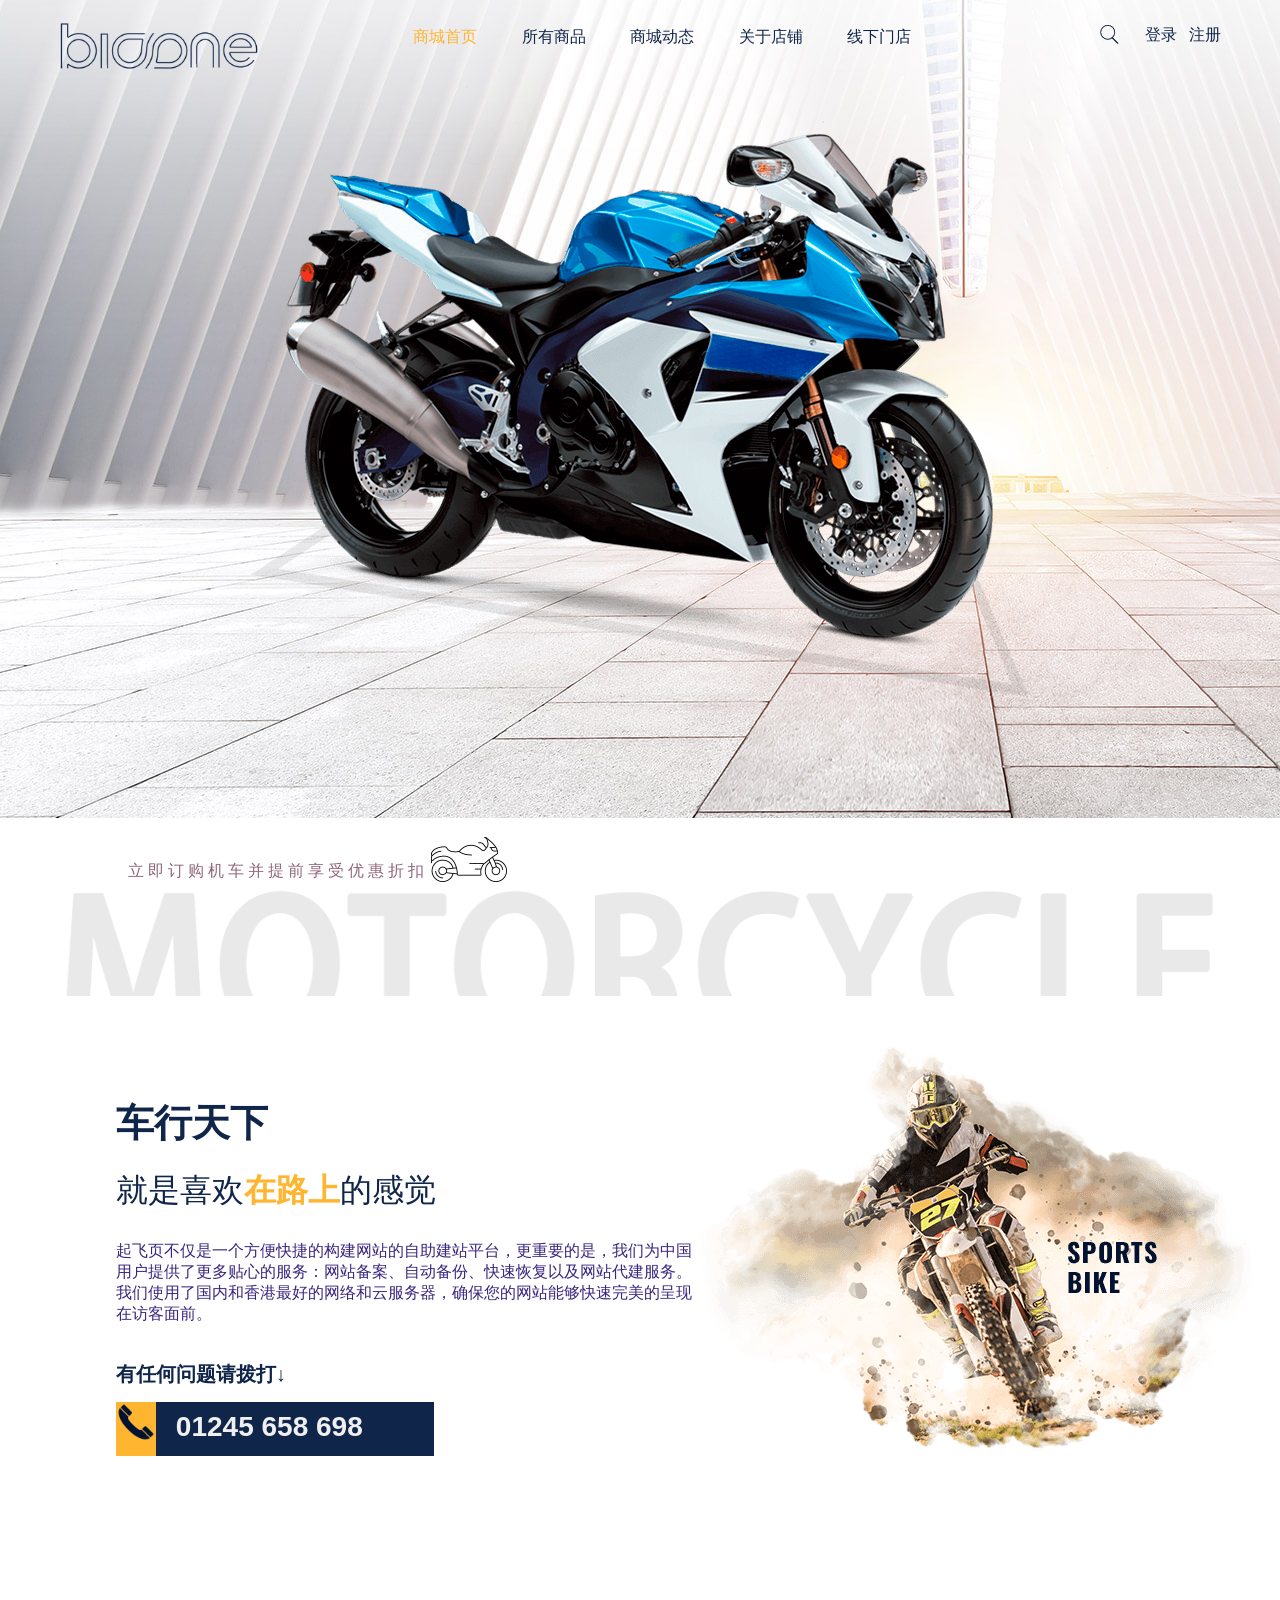
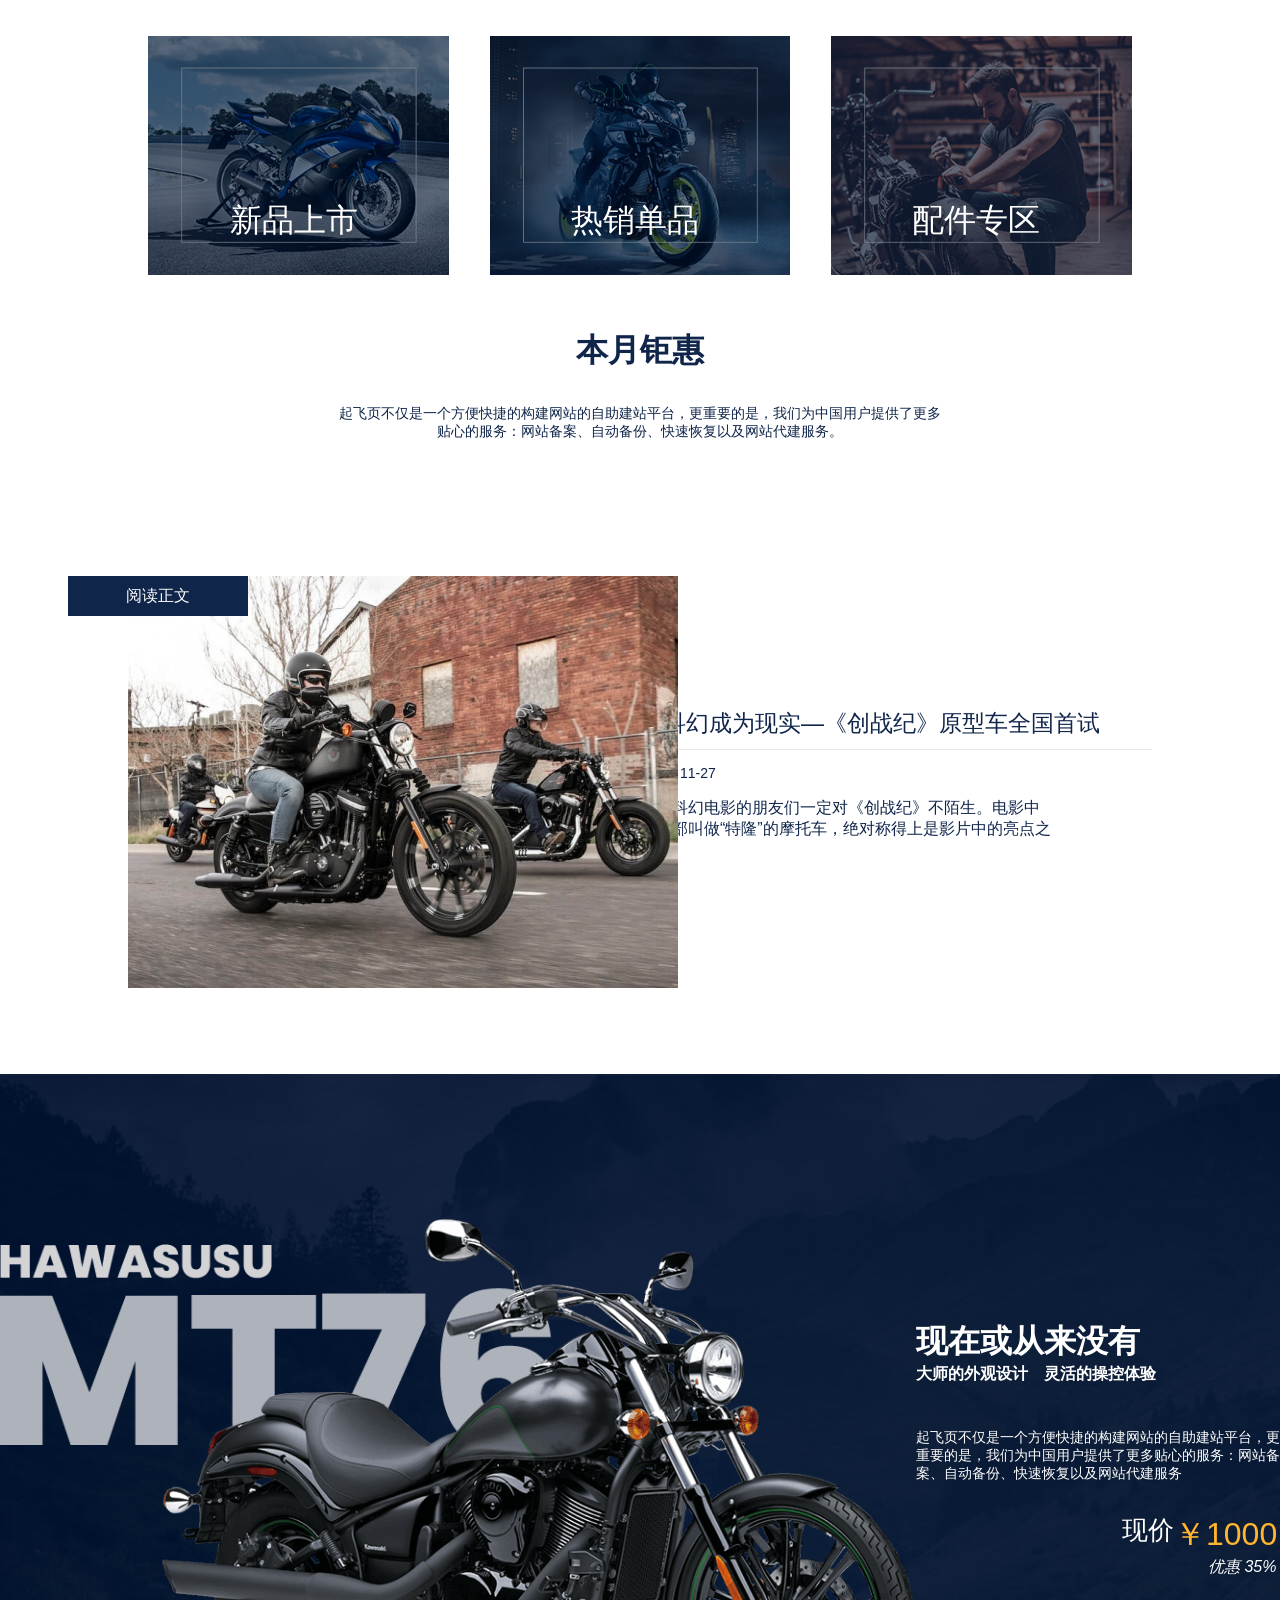
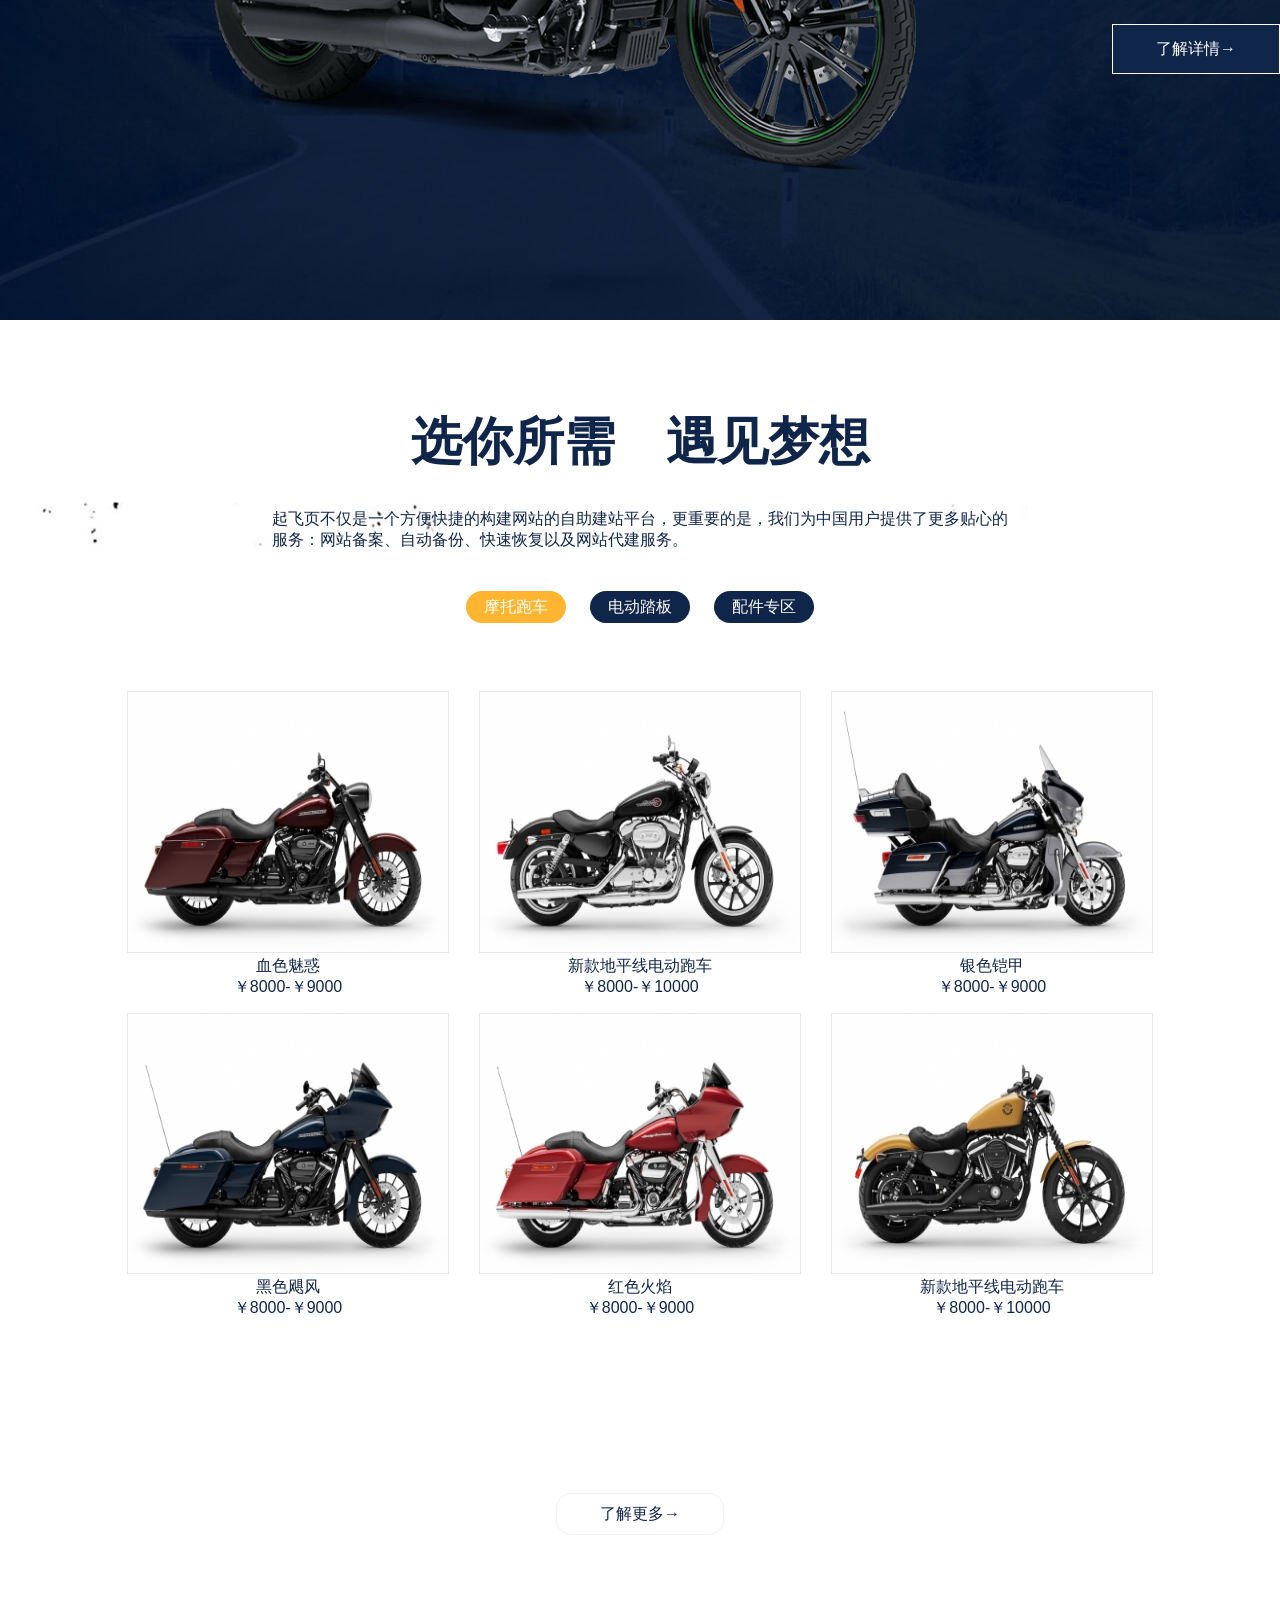
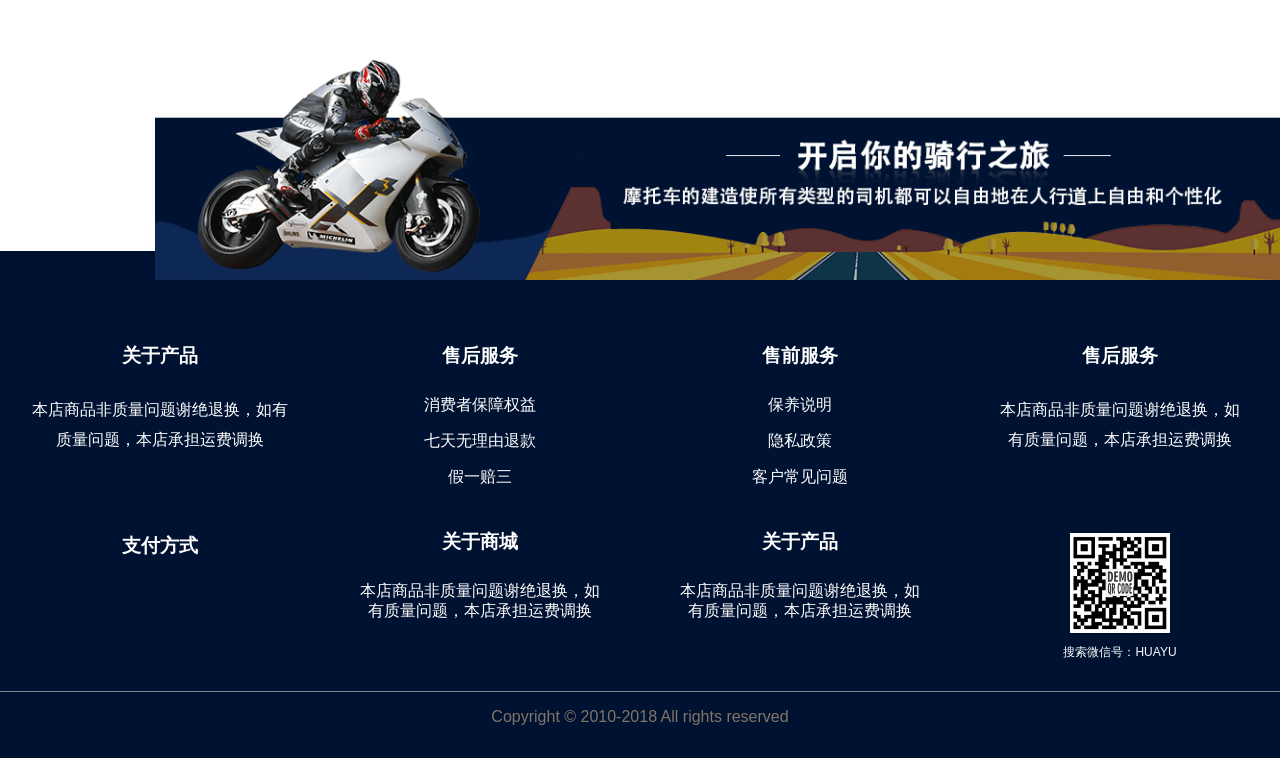
<file: index.html>
<!DOCTYPE html>
<html lang="en">
<head>
    <meta charset="UTF-8">
    <meta name="viewport" content="width=device-width, initial-scale=1.0">
    <meta http-equiv="X-UA-Compatible" content="ie=edge">
    <title>商城首页</title>
    <link rel="stylesheet" href="css/index.css">
</head>
<body>
<div class="all">
<!-- header -->
<div class="header">
    <div class="header_top" id="stop_header">
        <div class="header_top1">
            <a href="#">
                <img class="header_img" src="img/b9.png">
            </a>
        </div>
        <div class="header_top2">
            <a class="header_top2_a"  href="index.html">商城首页</a>
            <a class="header_top2_a"  href="goods.html">所有商品</a>
            <a class="header_top2_a"  href="message.html">商城动态</a>
            <a class="header_top2_a"  href="shop.html">关于店铺</a>
            <a class="header_top2_a"  href="store.html">线下门店</a>
         </div>
         <div class="header_top3">
             <div class="header_top301">
                <img class="header_top3_img" src="img/sousuo.jpg">
             </div>
            <div class="header_top302">
                <a href="#">登录</a>
                <a href="#">注册</a>
            </div>
         </div>
    </div>
    <div class="header_top_one" id="stop_header_one">
        <div class="header_top_m">
            <a href="#">
                <img src="img/m1.jpg">
            </a>
        </div>
        <div class="header_top101">
            <a href="#">
                <img class="header_img header_top_one_img"src="img/b9.png">
            </a>
        </div>
        <div class="header_top301one">
            <a href="#">
                    <img class="header_top3_img" src="img/sousuo.jpg">
            </a>
        </div>
    </div>
    <div class="side">
        <div class="side1">
            <div class="side_left">
                <a href="#">登录</a>
            </div>
            <div class="side_right">
                <a href="#">注册</a>
            </div>
        </div>
        
        <div class="side_bottom">
            <ul>
                <li class="side_bottom_li" id="side_btn">
                    <a href="#">关闭</a>
                </li>
                <li class="side_bottom_li">
                    <a href="index.html">商城首页</a>
                </li>
                <li class="side_bottom_li">
                    <a href="goods.html">所有商品</a>
                </li>
                <li class="side_bottom_li">
                    <a href="message.html">商城动态</a>
                </li>
                <li class="side_bottom_li">
                    <a href="shop.html">关于店铺</a>
                </li>
                <li class="side_bottom_li">
                    <a href="store.html">线下门店</a>
                </li>
            </ul>
        </div>
        <div class="side_verybottom">
            <ul class="side_verybottom_ul">
                <li class="side_verybottom_li">
                    <img src="img/p1.jpg">
                </li>
                <li class="side_verybottom_li">
                    <img src="img/p2.jpg">
                </li>
                <li class="side_verybottom_li">
                    <img src="img/p3.jpg">
                </li>
            </ul>
        </div>
    </div>
    <div class="header_bottom">
        <img class="header_bottom_img1" src="img/c8.png">
        <!-- <img class="header_bottom_img2" src="img/c5.png"> -->
    </div>
</div>
<!-- contact -->
<div class="small_icon">
    <div class="small_icon_top">
        <p class="small_icon_top_p">立即订购机车并提前享受优惠折扣</p>
        <img class="small_icon_top_img" src="img/motuo.jpg">
    </div>
    <div class="small_icon_bottom">
        <img src="img/b6.png">
    </div>
</div>
<!-- count -->
<div class="count1">
    <div class="count1_left">
        <h1>车行天下</h1>
        <h2>就是喜欢<strong>在路上</strong>的感觉</h2>
        <p>
        起飞页不仅是一个方便快捷的构建网站的自助建站平台，更重要的是，我们为中国用户提供了更多贴心的服务：网站备案、自动备份、快速恢复以及网站代建服务。我们使用了国内和香港最好的网络和云服务器，确保您的网站能够快速完美的呈现在访客面前。
        </p>
         <span>有任何问题请拨打↓</span>
        <div class="count1_left_bottom">
            <div class="count1_left_img">
                <img src="img/b5.png">
            </div>
            <div class="count1_left_span">
                <span>01245 658 698</span>
            </div>
        </div>
    </div>
    <div class="count1_right">
        <div  class="box">
            <img src="img/c9.png">
        </div>
    </div>
</div>
<!-- count2 -->
<div class="count2A">
    <div class="count2">
    <div class="count2_photo">
        <img src="img/c12.jpg">
        <img class="count2_photo_img"  src="img/c12.png">
        <a href="#">新品上市</a>
    </div>
    <div class="count2_photo">
        <img src="img/b2.jpg">
        <img class="count2_photo_img"  src="img/c12.png">
        <a href="#">热销单品</a>
    </div>
    <div class="count2_photo">
        <img src="img/b1.jpg">
        <img class="count2_photo_img"  src="img/c12.png">
        <a href="#">配件专区</a>
    </div>
    </div>
</div>
<!-- count3 -->
<div class="count3">
    <h2>本月钜惠</h2>
    <p>
        起飞页不仅是一个方便快捷的构建网站的自助建站平台，更重要的是，我们为中国用户提供了更多<br/>贴心的服务：网站备案、自动备份、快速恢复以及网站代建服务。
    </p>
</div>
<div class="count3one">
        <h2>本月钜惠</h2>
        <p>
            起飞页不仅是一个方便快捷的构建网站的自助建站平台，更重要的是，我们为中国用户提供了更多贴心的服务：网站备案、自动备份、快速恢复以及网站代建服务。
        </p>
    </div>
<!-- count4 -->
<div class="count4">
    <div class="count4_left">
        <img src="img/c6.jpg">
        <div class="count4_left_a">
             <a href="#">阅读正文</a>
        </div>
       
    </div>
    <div class="count4_right">
        <div class="count4_right_a">
            <a href="#">
                    当科幻成为现实—《创战纪》原型车全国首试
            </a>
        </div>
        <div class="count4_right_xia"></div>
        <div class="count4_right_p">
            <span class="span1">2018</span>
            <span>11-27</span>
            <div class="count4_right_lan">
                <p>
                    喜爱科幻电影的朋友们一定对《创战纪》不陌生。电影中<br/>有一部叫做“特隆”的摩托车，绝对称得上是影片中的亮点之<br/>一。

                </p>
            </div>
        </div>
    </div>
</div>
<!-- count5 -->
<div class="count5">
    <div class="count5_left">
        <img src="img/c3.png">
    </div>
    <div class="count5_right">
        <h1>现在或从来没有</h1>
        <h4>大师的外观设计　灵活的操控体验</h4>
        <p>起飞页不仅是一个方便快捷的构建网站的自助建站平台，更<br/>重要的是，我们为中国用户提供了更多贴心的服务：网站备<br/>案、自动备份、快速恢复以及网站代建服务</p>
        <div class="count5_right_01">
            <p>现价</p>
            <span>￥1000</span>
        </div>
        <i>优惠 35%</i>
        <div class="count5_right_box">
            <a href="#">了解详情→</a>
        </div>
    </div>
</div>
<!-- count6 -->
<div class="count6">
    <div class="count601">
        <h2>选你所需　遇见梦想</h2>
    </div>
    <div class="count602">   
        <p>起飞页不仅是一个方便快捷的构建网站的自助建站平台，更重要的是，我们为中国用户提供了更多贴心的<br/>服务：网站备案、自动备份、快速恢复以及网站代建服务。</p>
    </div> 
    <div class="count603">
        <div class="count60301" id="count60303">
            <a href="#">
                摩托跑车
            </a>
        </div>
        <div class="count60302">
            <a href="#">
               电动踏板
            </a>
        </div>
        <div class="count60301">
            <a href="#">
                配件专区
            </a>
        </div>
    </div>

    <div class="count6_photo">
        <div class="count6_photo01">
            <img src="img/b5.jpg">
            <p>血色魅惑</p>
            <span>￥8000-￥9000</span>
        </div>
        <div class="count6_photo01">
            <img src="img/b10.jpg">
            <p>新款地平线电动跑车</p>
            <span>￥8000-￥10000</span>
        </div>
        <div class="count6_photo01">
            <img src="img/b8.jpg">
            <p>银色铠甲</p>
            <span>￥8000-￥9000</span>
        </div>
        <div class="count6_photo01">
            <img src="img/b3.jpg">
            <p>黑色飓风</p>
            <span>￥8000-￥9000</span>
        </div>
        <div class="count6_photo01">
            <img src="img/b7.jpg">
            <p>红色火焰</p>
            <span>￥8000-￥9000</span>
        </div>
        <div class="count6_photo01">
            <img src="img/b4.jpg">
            <p>新款地平线电动跑车</p>
            <span>￥8000-￥10000</span>
        </div>
    </div>
    
</div>

<!-- count7 -->
<div class="count7">
    <div class="count701">
        <a href="#">了解更多→</a>
    </div>
    
</div>
<!-- bottom -->
<div class="bottom_box">
    <div class="bottom_img">
        <img src="img/bottom.png">
    </div>
</div>

<div class="bottom">
    <div class="bottom1">
        <h3>关于产品</h3>
        <p>本店商品非质量问题谢绝退换，如有<br/>质量问题，本店承担运费调换</p>
        <div class="bottom101">
            <h3>支付方式</h3>
        </div>
    </div>
    <div class="bottom2">
            <h3>售后服务</h3>
            <p>消费者保障权益</p>
            <p>七天无理由退款</p>
            <p>假一赔三</p>
            <div class="bottom101">
                <h3>关于商城</h3>
                <p>本店商品非质量问题谢绝退换，如<br/>有质量问题，本店承担运费调换</p>
            </div>
    </div>
    <div class="bottom3">
            <h3>售前服务</h3>
            <p>保养说明</p>
            <p>隐私政策</p>
            <p>客户常见问题</p>
            <div class="bottom101">
                <h3>关于产品</h3>
                <p>本店商品非质量问题谢绝退换，如<br/>有质量问题，本店承担运费调换</p>
            </div>
    </div>
    <div class="bottom1">
            <h3>售后服务</h3>
            <p>本店商品非质量问题谢绝退换，如<br/>有质量问题，本店承担运费调换</p>
            <div class="bottom1_img">
                <img src="img/weixin.jpg">
                <p>搜索微信号：HUAYU</p>
            </div>
    </div>
</div>
<!-- The very bottom -->
<div class="very_bottom">
    <p>Copyright © 2010-2018 All rights reserved</p>
</div>

</div>
</body>
</html>
<script src="js/jquery-1.8.3.js"></script>
<script src="js/stopHeader.js"></script>
</file>
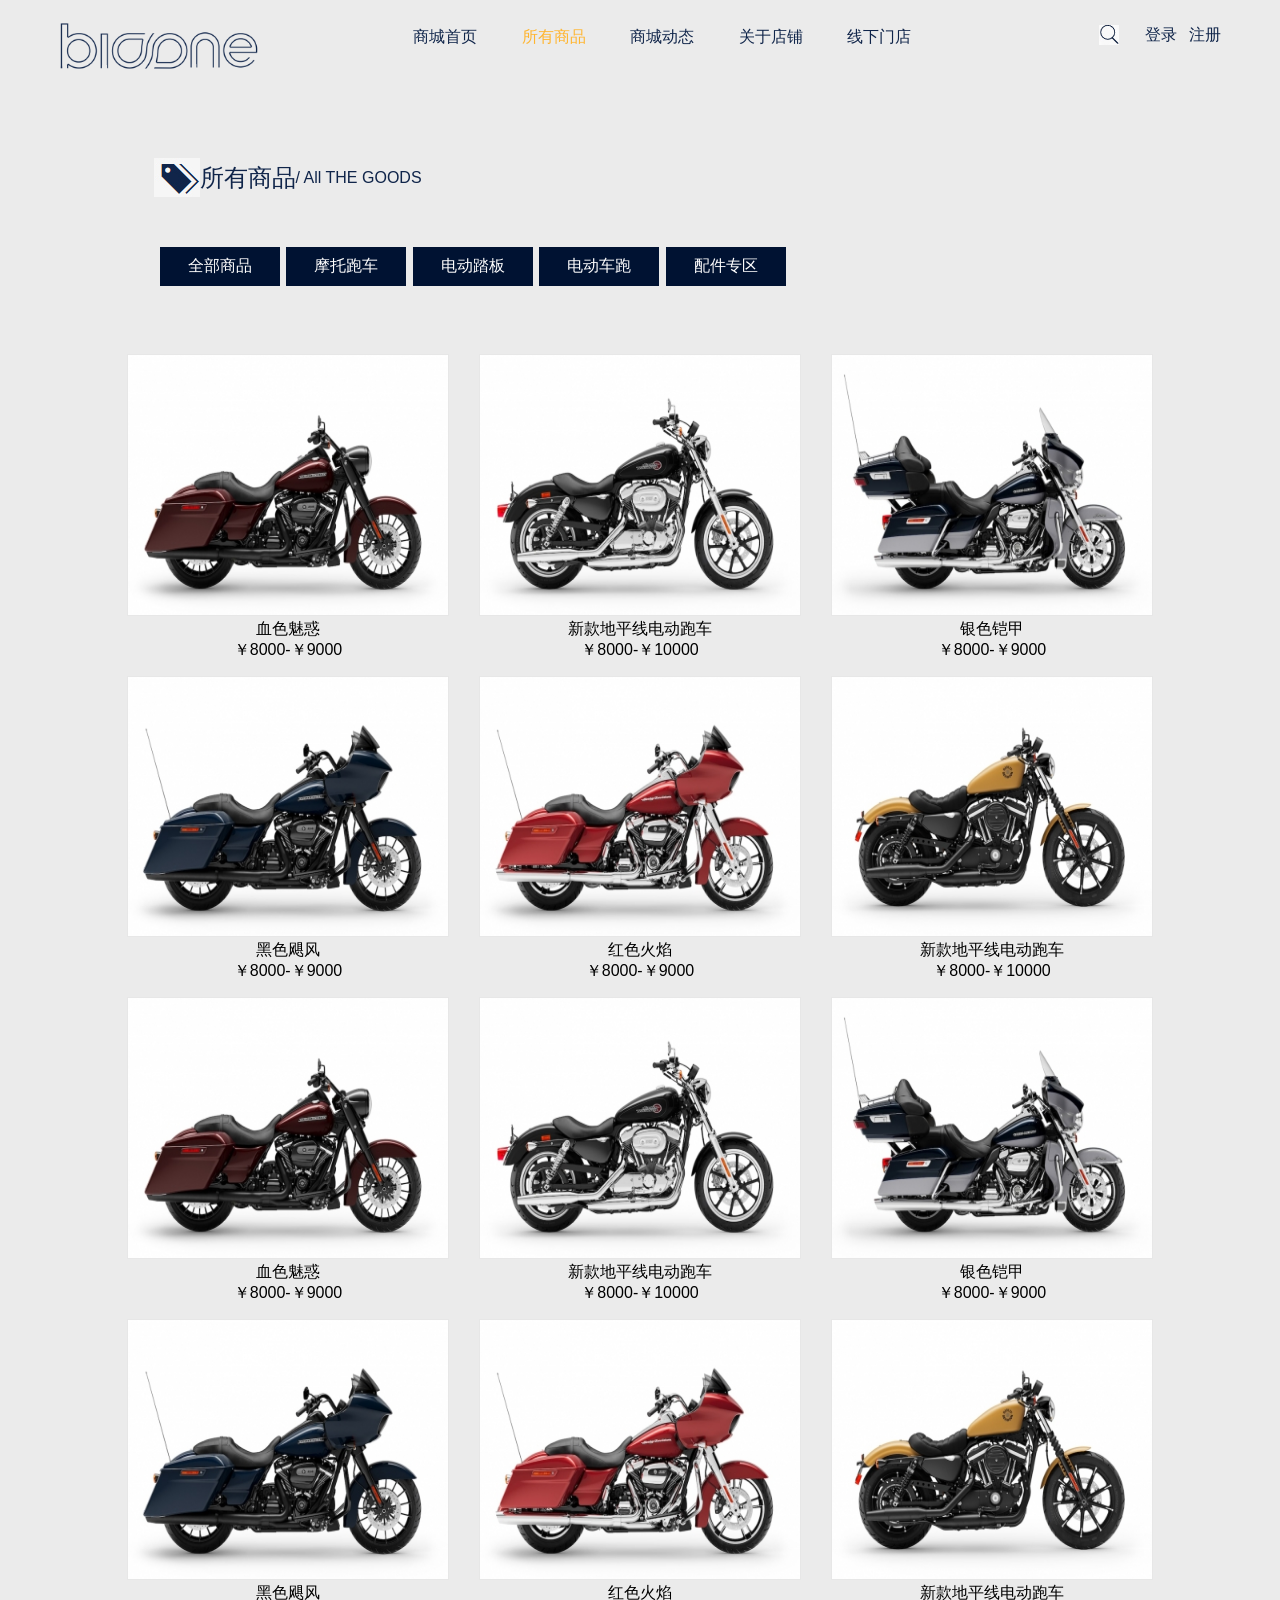
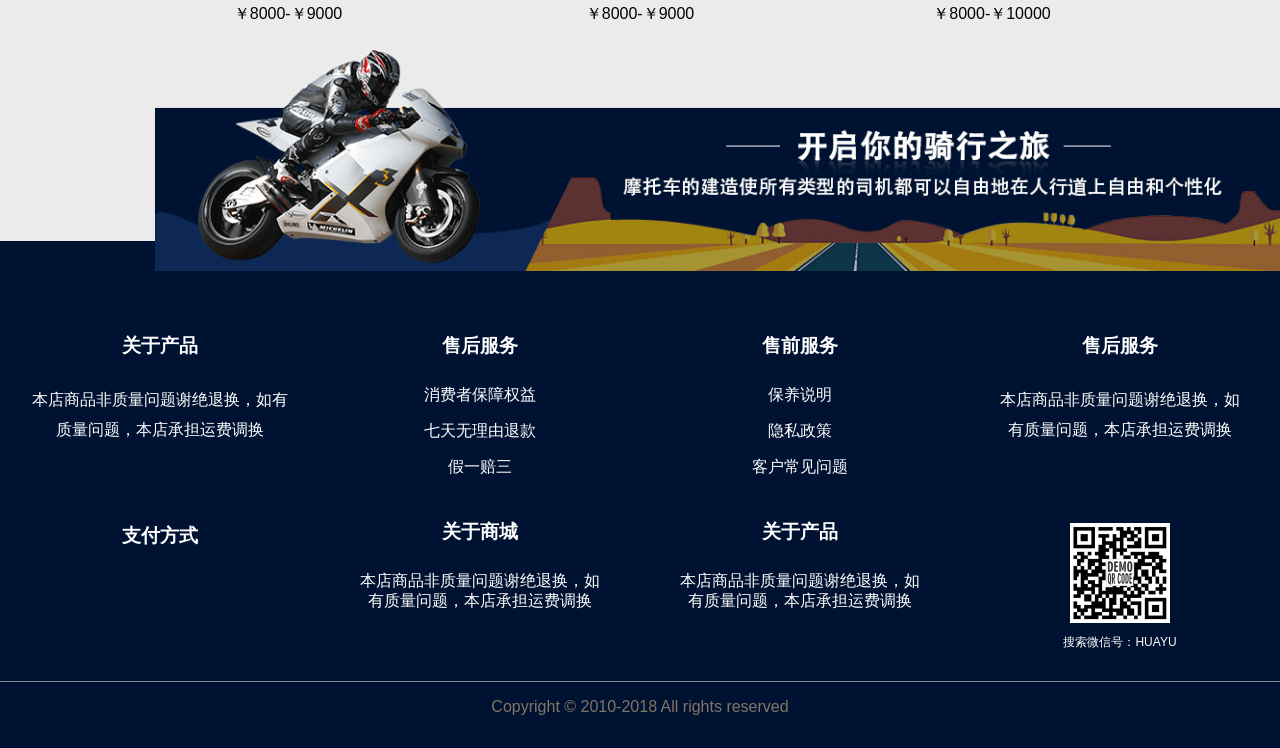
<file: goods.html>
<!DOCTYPE html>
<html lang="en">
<head>
    <meta charset="UTF-8">
    <meta name="viewport" content="width=device-width, initial-scale=1.0">
    <meta http-equiv="X-UA-Compatible" content="ie=edge">
    <title>所有商品</title>
    <link rel="stylesheet" href="css/goods.css">
</head>
<body>
<!-- header   -->
<div class="header">
    <div class="header_top" id="stop_header">
        <div class="header_top1">
            <a href="#">
                <img class="header_img" src="img/b9.png">
            </a>
        </div>
        <div class="header_top2">
            <a class="header_top2_a"  href="index.html">商城首页</a>
            <a class="header_top2_a"  href="goods.html">所有商品</a>
            <a class="header_top2_a"  href="message.html">商城动态</a>
            <a class="header_top2_a"  href="shop.html">关于店铺</a>
            <a class="header_top2_a"  href="store.html">线下门店</a>
         </div>
         <div class="header_top3">
             <div class="header_top301">
                <img class="header_top3_img" src="img/sousuo.jpg">
             </div>
            <div class="header_top302">
                <a href="#">登录</a>
                <a href="#">注册</a>
            </div>
         </div>
    </div>
    <div class="header_top_one" id="stop_header_one">
        <div class="header_top_m">
            <a href="#">
                <img src="img/m1.jpg">
            </a>
            
        </div>
        <div class="header_top101">
                <a href="#">
                    <img class="header_img header_top_one_img"src="img/b9.png">
                </a>
        </div>
        <div class="header_top301one">
            <a href="#">
                <img class="header_top3_img" src="img/sousuo.jpg">
            </a>
            
        </div>

    </div>
    <div class="side">
            <div class="side1">
                <div class="side_left">
                    <a href="#">登录</a>
                </div>
                <div class="side_right">
                    <a href="#">注册</a>
                </div>
            </div>
            
            <div class="side_bottom">
                <ul>
                    <li class="side_bottom_li" id="side_btn">
                        <a href="#">关闭</a>
                    </li>
                    <li class="side_bottom_li">
                        <a href="index.html">商城首页</a>
                    </li>
                    <li class="side_bottom_li">
                        <a href="goods.html">所有商品</a>
                    </li>
                    <li class="side_bottom_li">
                        <a href="message.html">商城动态</a>
                    </li>
                    <li class="side_bottom_li">
                        <a href="shop.html">关于店铺</a>
                    </li>
                    <li class="side_bottom_li">
                        <a href="store.html">线下门店</a>
                    </li>
                </ul>
            </div>
            <div class="side_verybottom">
                <ul class="side_verybottom_ul">
                    <li class="side_verybottom_li">
                        <img src="img/p1.jpg">
                    </li>
                    <li class="side_verybottom_li">
                        <img src="img/p2.jpg">
                    </li>
                    <li class="side_verybottom_li">
                        <img src="img/p3.jpg">
                    </li>
                </ul>
            </div>
    </div> 
</div>




<!-- thegoods -->
<div class="thegoods">
    <img src="img/bq.jpg">
    <h2>所有商品</h2>
    <p> / All THE GOODS</p>
</div>
<div class="lists">
    <ul class="lists_ul">
        <li class="lists_li">
            <a href="#">全部商品</a>
        </li>
        <li class="lists_li">
            <a href="#">摩托跑车</a>
        </li>
        <li class="lists_li">
            <a href="#">电动踏板</a>
        </li>
        <li class="lists_li">
            <a href="#">电动车跑</a>
        </li>
        <li class="lists_li">
            <a href="#">配件专区</a>
        </li>
    </ul>
</div>
<div class="lists_one">
    <div class="lists_one_a">
        <a href="#">全部商品</a>
    </div>
    <div class="lists_one_b" id="btn">
        <a href="#">关闭</a>
    </div>
    <div class="lists_one_b">
        <a href="#">全部商品</a>
    </div>
    <div class="lists_one_b">
        <a href="#">摩托跑车</a>
    </div>
    <div class="lists_one_b">
        <a href="#">电动踏板</a>
    </div>
    <div class="lists_one_b">
        <a href="#">电动车跑</a>
    </div>
    <div class="lists_one_b">
        <a href="#">配件专区</a>
    </div>
    
</div>
<!-- count -->
<div class="count">
    <div class="count6_photo01">
        <img src="img/b5.jpg">
        <p>血色魅惑</p>
        <span>￥8000-￥9000</span>
    </div>
    <div class="count6_photo01">
        <img src="img/b10.jpg">
        <p>新款地平线电动跑车</p>
        <span>￥8000-￥10000</span>
    </div>
    <div class="count6_photo01">
        <img src="img/b8.jpg">
        <p>银色铠甲</p>
        <span>￥8000-￥9000</span>
    </div>
    <div class="count6_photo01">
        <img src="img/b3.jpg">
        <p>黑色飓风</p>
        <span>￥8000-￥9000</span>
    </div>
    <div class="count6_photo01">
        <img src="img/b7.jpg">
        <p>红色火焰</p>
        <span>￥8000-￥9000</span>
    </div>
    <div class="count6_photo01">
        <img src="img/b4.jpg">
        <p>新款地平线电动跑车</p>
        <span>￥8000-￥10000</span>
    </div>
    <div class="count6_photo01">
        <img src="img/b5.jpg">
        <p>血色魅惑</p>
        <span>￥8000-￥9000</span>
    </div>
    <div class="count6_photo01">
        <img src="img/b10.jpg">
        <p>新款地平线电动跑车</p>
        <span>￥8000-￥10000</span>
    </div>
    <div class="count6_photo01">
        <img src="img/b8.jpg">
        <p>银色铠甲</p>
        <span>￥8000-￥9000</span>
    </div>
    <div class="count6_photo01">
        <img src="img/b3.jpg">
        <p>黑色飓风</p>
        <span>￥8000-￥9000</span>
    </div>
    <div class="count6_photo01">
        <img src="img/b7.jpg">
        <p>红色火焰</p>
        <span>￥8000-￥9000</span>
    </div>
    <div class="count6_photo01">
        <img src="img/b4.jpg">
        <p>新款地平线电动跑车</p>
        <span>￥8000-￥10000</span>
    </div>
</div>






<!-- bottom -->
<div class="bottom_box">
    <div class="bottom_img">
        <img src="img/bottom.png">
    </div>
</div>

<div class="bottom">
    <div class="bottom1">
        <h3>关于产品</h3>
        <p>本店商品非质量问题谢绝退换，如有<br/>质量问题，本店承担运费调换</p>
        <div class="bottom101">
            <h3>支付方式</h3>
        </div>
    </div>
    <div class="bottom2">
            <h3>售后服务</h3>
            <p>消费者保障权益</p>
            <p>七天无理由退款</p>
            <p>假一赔三</p>
            <div class="bottom101">
                <h3>关于商城</h3>
                <p>本店商品非质量问题谢绝退换，如<br/>有质量问题，本店承担运费调换</p>
            </div>
    </div>
    <div class="bottom3">
            <h3>售前服务</h3>
            <p>保养说明</p>
            <p>隐私政策</p>
            <p>客户常见问题</p>
            <div class="bottom101">
                <h3>关于产品</h3>
                <p>本店商品非质量问题谢绝退换，如<br/>有质量问题，本店承担运费调换</p>
            </div>
    </div>
    <div class="bottom1">
            <h3>售后服务</h3>
            <p>本店商品非质量问题谢绝退换，如<br/>有质量问题，本店承担运费调换</p>
            <div class="bottom1_img">
                <img src="img/weixin.jpg">
                <p>搜索微信号：HUAYU</p>
            </div>
    </div>
</div>
<!-- The very bottom -->
<div class="very_bottom">
    <p>Copyright © 2010-2018 All rights reserved</p>
</div>
</body>
</html>
<script src="js/jquery-1.8.3.js"></script>
<script src="js/stopHeader.js"></script>
</file>
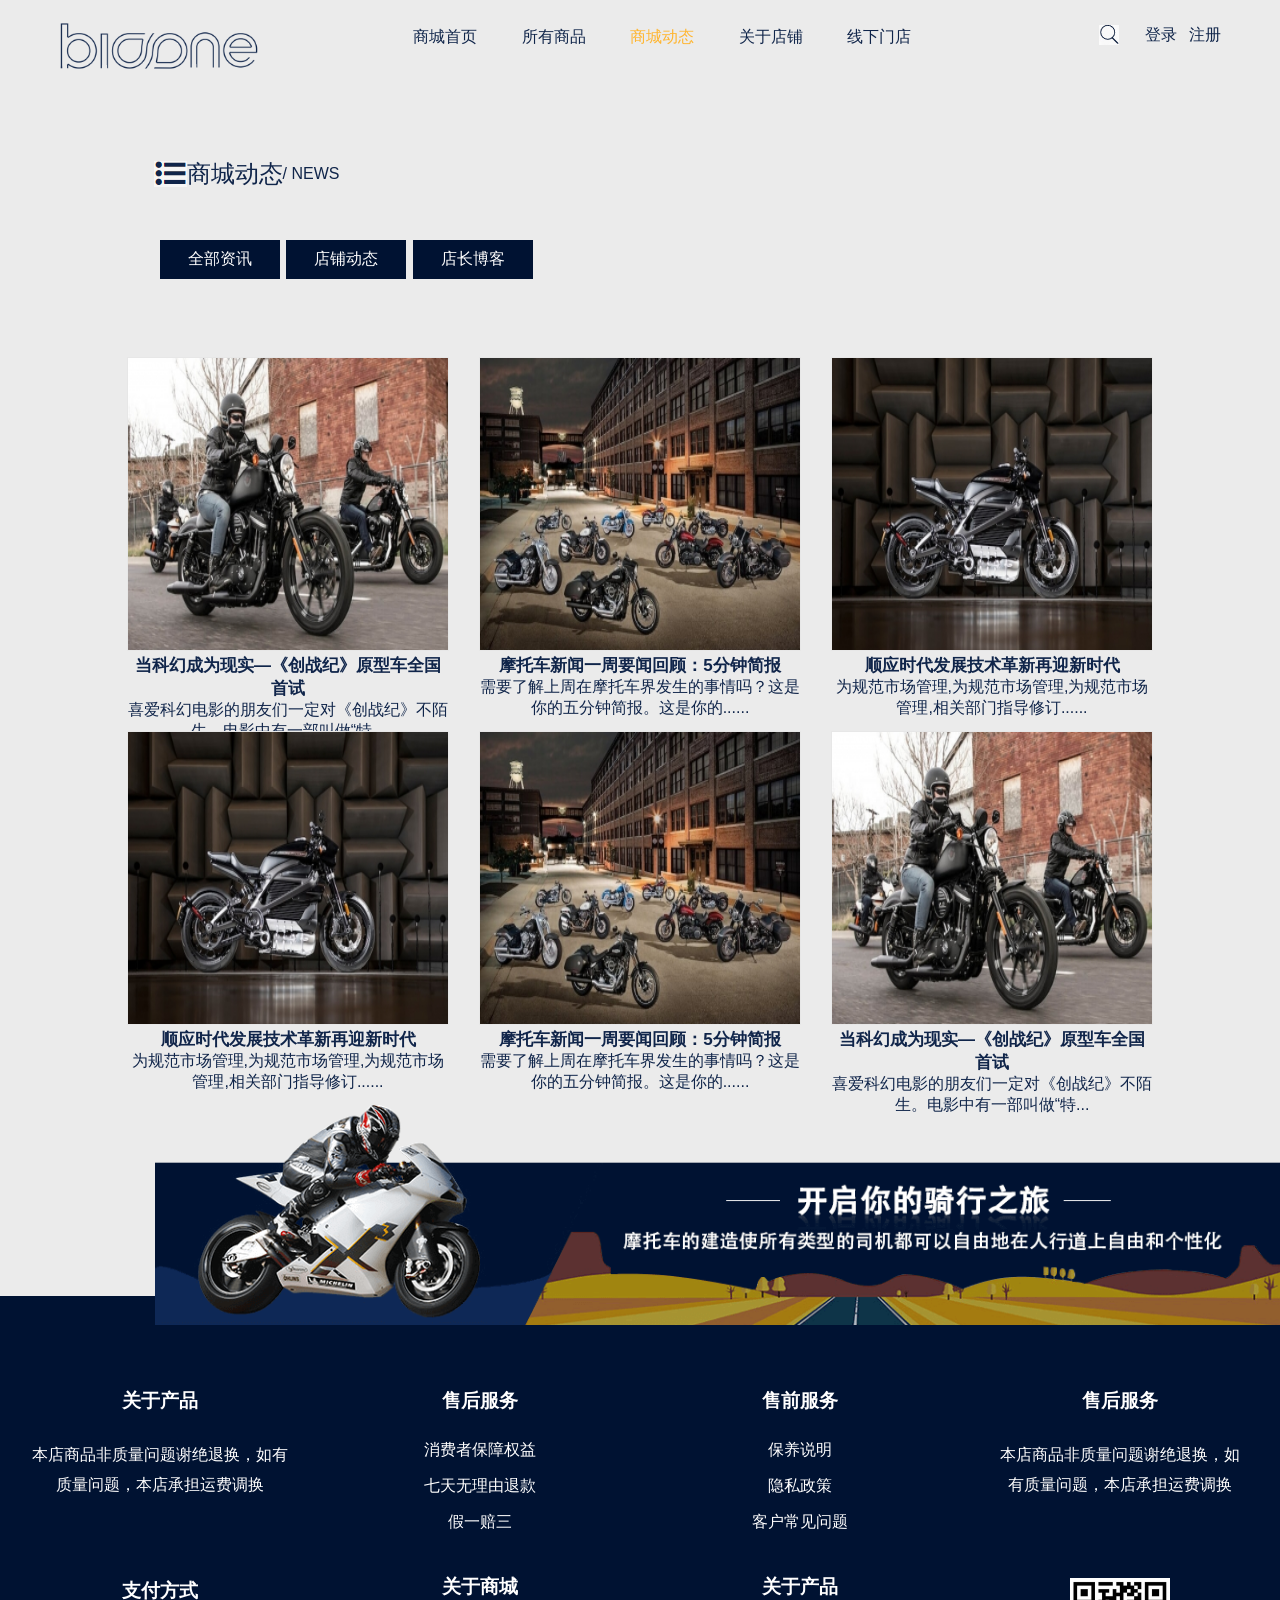
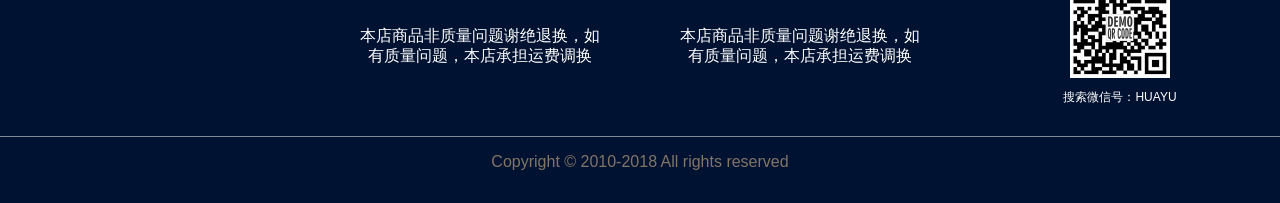
<file: message.html>
<!DOCTYPE html>
<html lang="en">
<head>
    <meta charset="UTF-8">
    <meta name="viewport" content="width=device-width, initial-scale=1.0">
    <meta http-equiv="X-UA-Compatible" content="ie=edge">
    <title>商城动态</title>
    <link rel="stylesheet" href="css/message.css">
</head>
<body>
<!-- header   -->
<div class="header">
        <div class="header_top" id="stop_header">
            <div class="header_top1">
                <a href="#">
                    <img class="header_img" src="img/b9.png">
                </a>
            </div>
            <div class="header_top2">
                <a class="header_top2_a"  href="index.html">商城首页</a>
                <a class="header_top2_a"  href="goods.html">所有商品</a>
                <a class="header_top2_a"  href="message.html">商城动态</a>
                <a class="header_top2_a"  href="shop.html">关于店铺</a>
                <a class="header_top2_a"  href="store.html">线下门店</a>
             </div>
             <div class="header_top3">
                 <div class="header_top301">
                    <img class="header_top3_img" src="img/sousuo.jpg">
                 </div>
                <div class="header_top302">
                    <a href="#">登录</a>
                    <a href="#">注册</a>
                </div>
             </div>
        </div>
        <div class="header_top_one" id="stop_header_one">
            <div class="header_top_m">
                <a href="#">
                     <img src="img/m1.jpg">
                </a>
               
            </div>
            <div class="header_top101">
                    <a href="#">
                        <img class="header_img header_top_one_img"src="img/b9.png">
                    </a>
            </div>
            <div class="header_top301one">
                <a href="#">
                    <img class="header_top3_img" src="img/sousuo.jpg">
                </a>
                
            </div>
    
        </div>
        <div class="side">
                <div class="side1">
                    <div class="side_left">
                        <a href="#">登录</a>
                    </div>
                    <div class="side_right">
                        <a href="#">注册</a>
                    </div>
                </div>
                
                <div class="side_bottom">
                    <ul>
                        <li class="side_bottom_li" id="side_btn">
                            <a href="#">关闭</a>
                        </li>
                        <li class="side_bottom_li">
                            <a href="index.html">商城首页</a>
                        </li>
                        <li class="side_bottom_li">
                            <a href="goods.html">所有商品</a>
                        </li>
                        <li class="side_bottom_li">
                            <a href="message.html">商城动态</a>
                        </li>
                        <li class="side_bottom_li">
                            <a href="shop.html">关于店铺</a>
                        </li>
                        <li class="side_bottom_li">
                            <a href="store.html">线下门店</a>
                        </li>
                    </ul>
                </div>
                <div class="side_verybottom">
                    <ul class="side_verybottom_ul">
                        <li class="side_verybottom_li">
                            <img src="img/p1.jpg">
                        </li>
                        <li class="side_verybottom_li">
                            <img src="img/p2.jpg">
                        </li>
                        <li class="side_verybottom_li">
                            <img src="img/p3.jpg">
                        </li>
                    </ul>
                </div>
        </div>  
</div>

<!-- thegoods -->
<div class="thegoods">
    <img src="img/ml.jpg">
    <h2>商城动态</h2>
    <p> / NEWS</p>
</div>
<div class="lists">
    <ul class="lists_ul">
        <li class="lists_li">
            <a href="#">全部资讯</a>
        </li>
        <li class="lists_li">
            <a href="#">店铺动态</a>
        </li>
        <li class="lists_li">
            <a href="#">店长博客</a>
        </li>
    </ul>
</div>
<div class="lists_one">
    <div class="lists_one_a">
        <a href="#">全部资讯</a>
    </div>
    <div class="lists_one_b"  id="btn">
        <a href="#">关闭</a>
    </div>
    <div class="lists_one_b">
        <a href="#">全部资讯</a>
    </div>
    <div class="lists_one_b">
        <a href="#">店铺动态</a>
    </div>
    <div class="lists_one_b">
        <a href="#">店长博客</a>
    </div> 
</div>


<!-- count -->
<div class="count">
    <div class="count1">
        <a href="#">
            <img src="img/c5.jpg" title="当科幻成为现实—《创战纪》原型车全国首试">
        </a>
        <a href="#">
            <h4>当科幻成为现实—《创战纪》原型车全国首试</h4>
        </a>  
        <p>喜爱科幻电影的朋友们一定对《创战纪》不陌生。电影中有一部叫做“特...</p>
    </div>
    <div class="count1">
        <a href="#">
            <img src="img/c1.jpg" title="摩托车新闻一周要闻回顾：5分钟简报">
        </a>
        <a href="#">
           <h4>摩托车新闻一周要闻回顾：5分钟简报</h4> 
        </a>
        <p>需要了解上周在摩托车界发生的事情吗？这是你的五分钟简报。这是你的......</p>
    </div>
    <div class="count1">
        <a href="#">
            <img src="img/c4.jpg" title="顺应时代发展技术革新再迎新时代">
        </a>
        <a href="#">
            <h4>顺应时代发展技术革新再迎新时代</h4>
        </a>
        <p>为规范市场管理,为规范市场管理,为规范市场管理,相关部门指导修订......</p>
    </div>
    <div class="count1">
        <a href="#">
            <img src="img/c4.jpg" title="顺应时代发展技术革新再迎新时代">
        </a>
        <a href="#">
            <h4>顺应时代发展技术革新再迎新时代</h4>
        </a>
        <p>为规范市场管理,为规范市场管理,为规范市场管理,相关部门指导修订......</p>
    </div>
    <div class="count1">
        <a href="#">
            <img src="img/c1.jpg" title="摩托车新闻一周要闻回顾：5分钟简报">
        </a>
        <a href="#">
            <h4>摩托车新闻一周要闻回顾：5分钟简报</h4> 
        </a>
        <p>需要了解上周在摩托车界发生的事情吗？这是你的五分钟简报。这是你的......</p>
    </div>
    <div class="count1">
        <a href="#" title="当科幻成为现实—《创战纪》原型车全国首试">
            <img src="img/c5.jpg">
        </a>
        <a href="#">
            <h4>当科幻成为现实—《创战纪》原型车全国首试</h4>
        </a>  
        <p>喜爱科幻电影的朋友们一定对《创战纪》不陌生。电影中有一部叫做“特...</p>
    </div>
</div>

<!-- bottom -->
<div class="bottom_box">
        <div class="bottom_img">
            <img src="img/bottom.png">
        </div>
</div>
    
 <div class="bottom">
        <div class="bottom1">
            <h3>关于产品</h3>
            <p>本店商品非质量问题谢绝退换，如有<br/>质量问题，本店承担运费调换</p>
            <div class="bottom101">
                <h3>支付方式</h3>
            </div>
        </div>
        <div class="bottom2">
                <h3>售后服务</h3>
                <p>消费者保障权益</p>
                <p>七天无理由退款</p>
                <p>假一赔三</p>
                <div class="bottom101">
                    <h3>关于商城</h3>
                    <p>本店商品非质量问题谢绝退换，如<br/>有质量问题，本店承担运费调换</p>
                </div>
        </div>
        <div class="bottom3">
                <h3>售前服务</h3>
                <p>保养说明</p>
                <p>隐私政策</p>
                <p>客户常见问题</p>
                <div class="bottom101">
                    <h3>关于产品</h3>
                    <p>本店商品非质量问题谢绝退换，如<br/>有质量问题，本店承担运费调换</p>
                </div>
        </div>
        <div class="bottom1">
                <h3>售后服务</h3>
                <p>本店商品非质量问题谢绝退换，如<br/>有质量问题，本店承担运费调换</p>
                <div class="bottom1_img">
                    <img src="img/weixin.jpg">
                    <p>搜索微信号：HUAYU</p>
                </div>
        </div>
</div>
<!-- The very bottom -->
<div class="very_bottom">
        <p>Copyright © 2010-2018 All rights reserved</p>
</div>
</body>
</html>
<script src="js/jquery-1.8.3.js"></script>
<script src="js/stopHeader.js"></script>
</file>
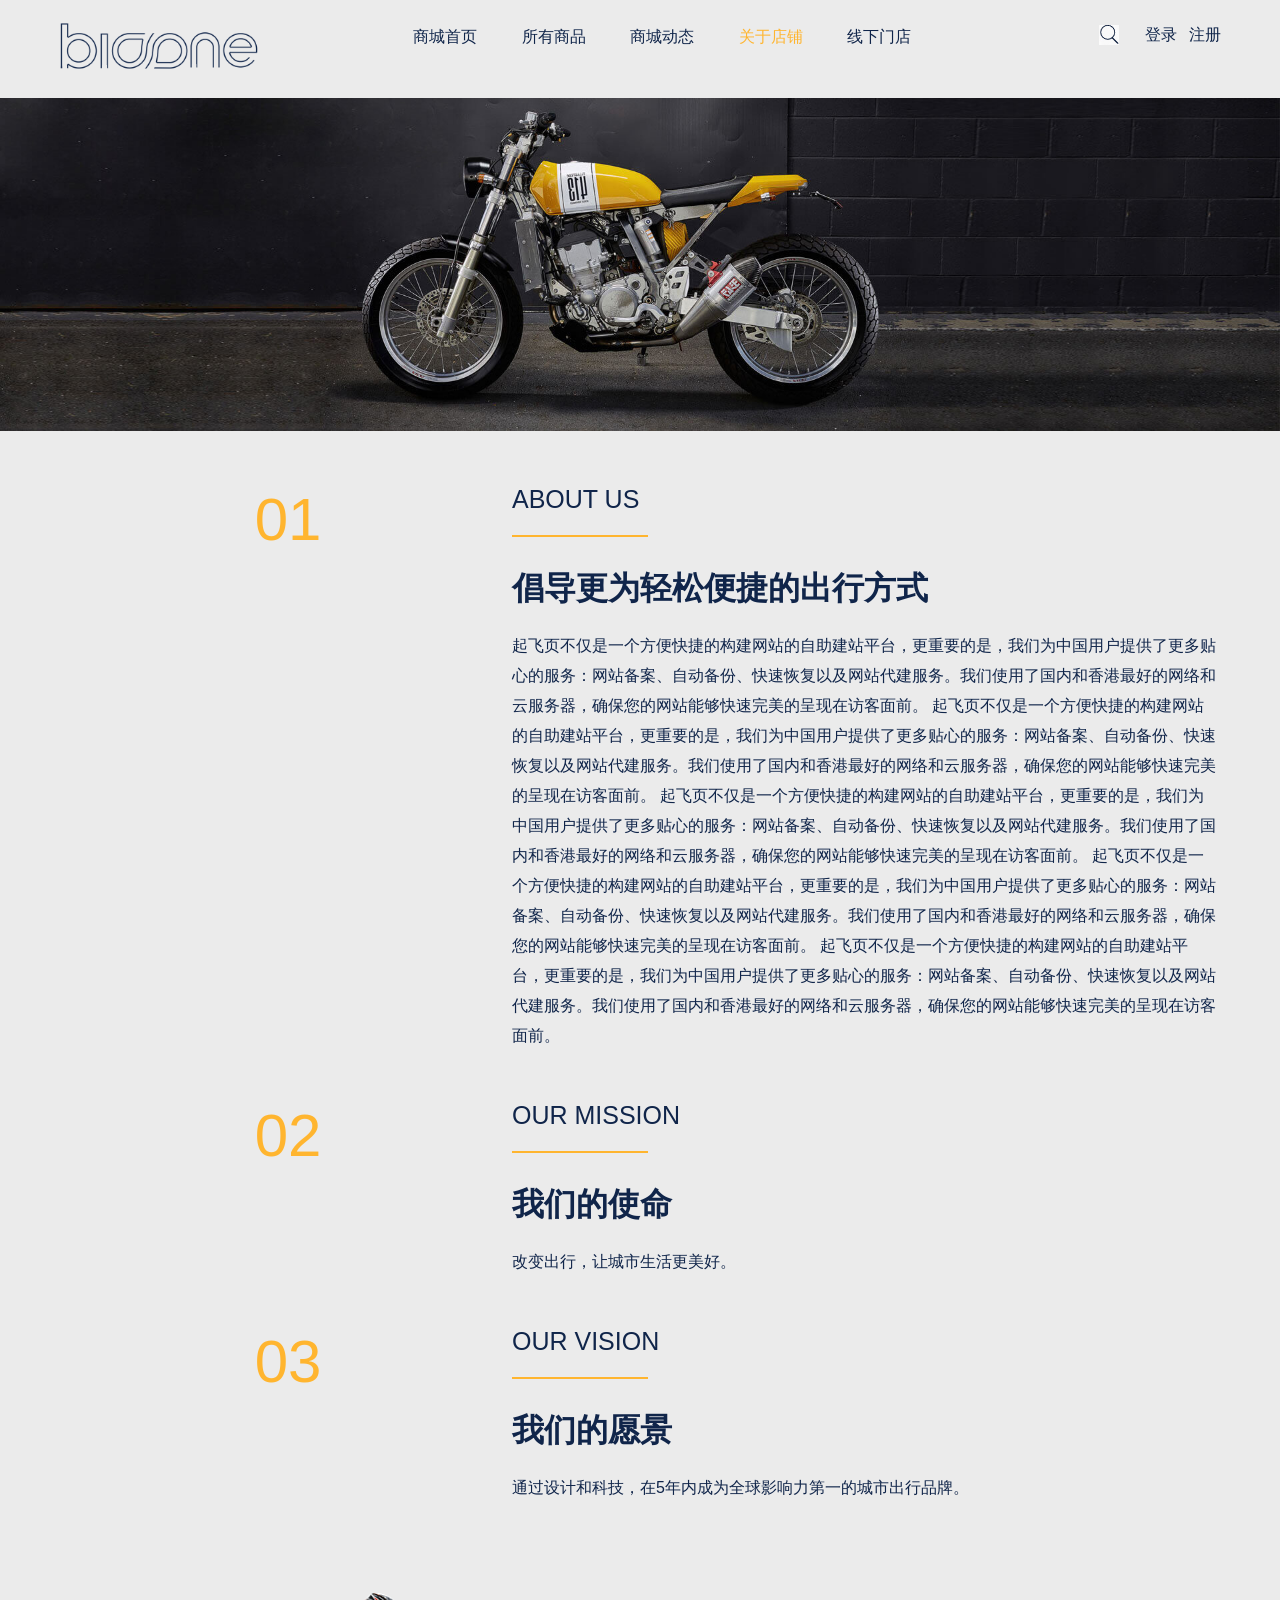
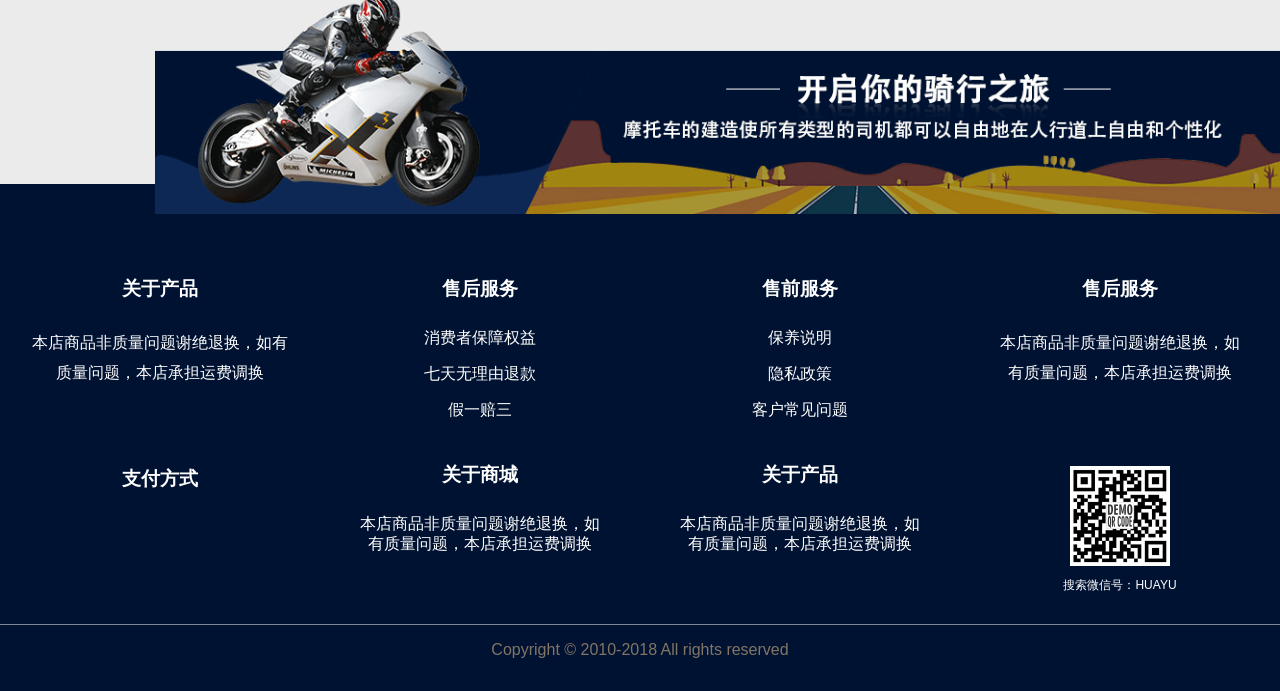
<file: shop.html>
<!DOCTYPE html>
<html lang="en">
<head>
    <meta charset="UTF-8">
    <meta name="viewport" content="width=device-width, initial-scale=1.0">
    <meta http-equiv="X-UA-Compatible" content="ie=edge">
    <title>关于店铺</title>
    <link rel="stylesheet" href="css/shop.css">
</head>
<body>
<!-- header   -->
<div class="header">
    <div class="header_top" id="stop_header">
        <div class="header_top1">
            <a href="#">
                <img class="header_img" src="img/b9.png">
            </a>
        </div>
        <div class="header_top2">
            <a class="header_top2_a"  href="index.html">商城首页</a>
            <a class="header_top2_a"  href="goods.html">所有商品</a>
            <a class="header_top2_a"  href="message.html">商城动态</a>
            <a class="header_top2_a"  href="shop.html">关于店铺</a>
            <a class="header_top2_a"  href="store.html">线下门店</a>
        </div>
            <div class="header_top3">
                <div class="header_top301">
                <img class="header_top3_img" src="img/sousuo.jpg">
                </div>
            <div class="header_top302">
                <a href="#">登录</a>
                <a href="#">注册</a>
            </div>
            </div>
    </div>
    <div class="header_top_one" id="stop_header_one">
        <div class="header_top_m">
            <a href="#">
                <img src="img/m1.jpg">
            </a>
            
        </div>
        <div class="header_top101">
                <a href="#">
                    <img class="header_img header_top_one_img"src="img/b9.png">
                </a>
        </div>
        <div class="header_top301one">
            <a href="#">
                <img class="header_top3_img" src="img/sousuo.jpg">
            </a>
            
        </div>

    </div>
    <div class="side">
            <div class="side1">
                <div class="side_left">
                    <a href="#">登录</a>
                </div>
                <div class="side_right">
                    <a href="#">注册</a>
                </div>
            </div>
            
            <div class="side_bottom">
                <ul>
                    <li class="side_bottom_li" id="side_btn">
                        <a href="#">关闭</a>
                    </li>
                    <li class="side_bottom_li">
                        <a href="index.html">商城首页</a>
                    </li>
                    <li class="side_bottom_li">
                        <a href="goods.html">所有商品</a>
                    </li>
                    <li class="side_bottom_li">
                        <a href="message.html">商城动态</a>
                    </li>
                    <li class="side_bottom_li">
                        <a href="shop.html">关于店铺</a>
                    </li>
                    <li class="side_bottom_li">
                        <a href="store.html">线下门店</a>
                    </li>
                </ul>
            </div>
            <div class="side_verybottom">
                <ul class="side_verybottom_ul">
                    <li class="side_verybottom_li">
                        <img src="img/p1.jpg">
                    </li>
                    <li class="side_verybottom_li">
                        <img src="img/p2.jpg">
                    </li>
                    <li class="side_verybottom_li">
                        <img src="img/p3.jpg">
                    </li>
                </ul>
            </div>
    </div> 
</div>  

<!-- count -->
<div class="count_photo">
    <img src="img/z1.jpg">
</div>
<div class="count1">
    <div class="count1_left">
        <p>01</p>
    </div>
    <div class="count1_right">
        <div class="count1_right_top">
            <p>ABOUT  US</p>
            <span></span>
        </div>
        <div class="count1_right_bottom">
            <h1>倡导更为轻松便捷的出行方式</h1>
            <p>
                起飞页不仅是一个方便快捷的构建网站的自助建站平台，更重要的是，我们为中国用户提供了更多贴心的服务：网站备案、自动备份、快速恢复以及网站代建服务。我们使用了国内和香港最好的网络和云服务器，确保您的网站能够快速完美的呈现在访客面前。
                起飞页不仅是一个方便快捷的构建网站的自助建站平台，更重要的是，我们为中国用户提供了更多贴心的服务：网站备案、自动备份、快速恢复以及网站代建服务。我们使用了国内和香港最好的网络和云服务器，确保您的网站能够快速完美的呈现在访客面前。
                起飞页不仅是一个方便快捷的构建网站的自助建站平台，更重要的是，我们为中国用户提供了更多贴心的服务：网站备案、自动备份、快速恢复以及网站代建服务。我们使用了国内和香港最好的网络和云服务器，确保您的网站能够快速完美的呈现在访客面前。
                起飞页不仅是一个方便快捷的构建网站的自助建站平台，更重要的是，我们为中国用户提供了更多贴心的服务：网站备案、自动备份、快速恢复以及网站代建服务。我们使用了国内和香港最好的网络和云服务器，确保您的网站能够快速完美的呈现在访客面前。
                起飞页不仅是一个方便快捷的构建网站的自助建站平台，更重要的是，我们为中国用户提供了更多贴心的服务：网站备案、自动备份、快速恢复以及网站代建服务。我们使用了国内和香港最好的网络和云服务器，确保您的网站能够快速完美的呈现在访客面前。
            </p>
        </div>
    </div>

</div>
<div class="count1">
        <div class="count1_left">
            <p>02</p>
        </div>
        <div class="count1_right">
            <div class="count1_right_top">
                <p>OUR MISSION</p>
                <span></span>
            </div>
            <div class="count1_right_bottom">
                <h1>我们的使命</h1>
                <p>
                    改变出行，让城市生活更美好。
                </p>
            </div>
        </div>
    
</div>
<div class="count1">
        <div class="count1_left">
            <p>03</p>
        </div>
        <div class="count1_right">
            <div class="count1_right_top">
                <p>OUR VISION</p>
                <span></span>
            </div>
            <div class="count1_right_bottom">
                <h1>我们的愿景</h1>
                <p>
                    通过设计和科技，在5年内成为全球影响力第一的城市出行品牌。
                </p>
            </div>
        </div>
    
</div>


<!-- bottom -->
<div class="bottom_box">
    <div class="bottom_img">
        <img src="img/bottom.png">
    </div>
</div>
    
 <div class="bottom">
    <div class="bottom1">
        <h3>关于产品</h3>
        <p>本店商品非质量问题谢绝退换，如有<br/>质量问题，本店承担运费调换</p>
        <div class="bottom101">
            <h3>支付方式</h3>
        </div>
    </div>
    <div class="bottom2">
            <h3>售后服务</h3>
            <p>消费者保障权益</p>
            <p>七天无理由退款</p>
            <p>假一赔三</p>
            <div class="bottom101">
                <h3>关于商城</h3>
                <p>本店商品非质量问题谢绝退换，如<br/>有质量问题，本店承担运费调换</p>
            </div>
    </div>
    <div class="bottom3">
            <h3>售前服务</h3>
            <p>保养说明</p>
            <p>隐私政策</p>
            <p>客户常见问题</p>
            <div class="bottom101">
                <h3>关于产品</h3>
                <p>本店商品非质量问题谢绝退换，如<br/>有质量问题，本店承担运费调换</p>
            </div>
    </div>
    <div class="bottom1">
            <h3>售后服务</h3>
            <p>本店商品非质量问题谢绝退换，如<br/>有质量问题，本店承担运费调换</p>
            <div class="bottom1_img">
                <img src="img/weixin.jpg">
                <p>搜索微信号：HUAYU</p>
            </div>
    </div>
</div>
<!-- The very bottom -->
<div class="very_bottom">
        <p>Copyright © 2010-2018 All rights reserved</p>
</div>
</body>
</html>
<script src="js/jquery-1.8.3.js"></script>
<script src="js/stopHeader.js"></script>
</file>
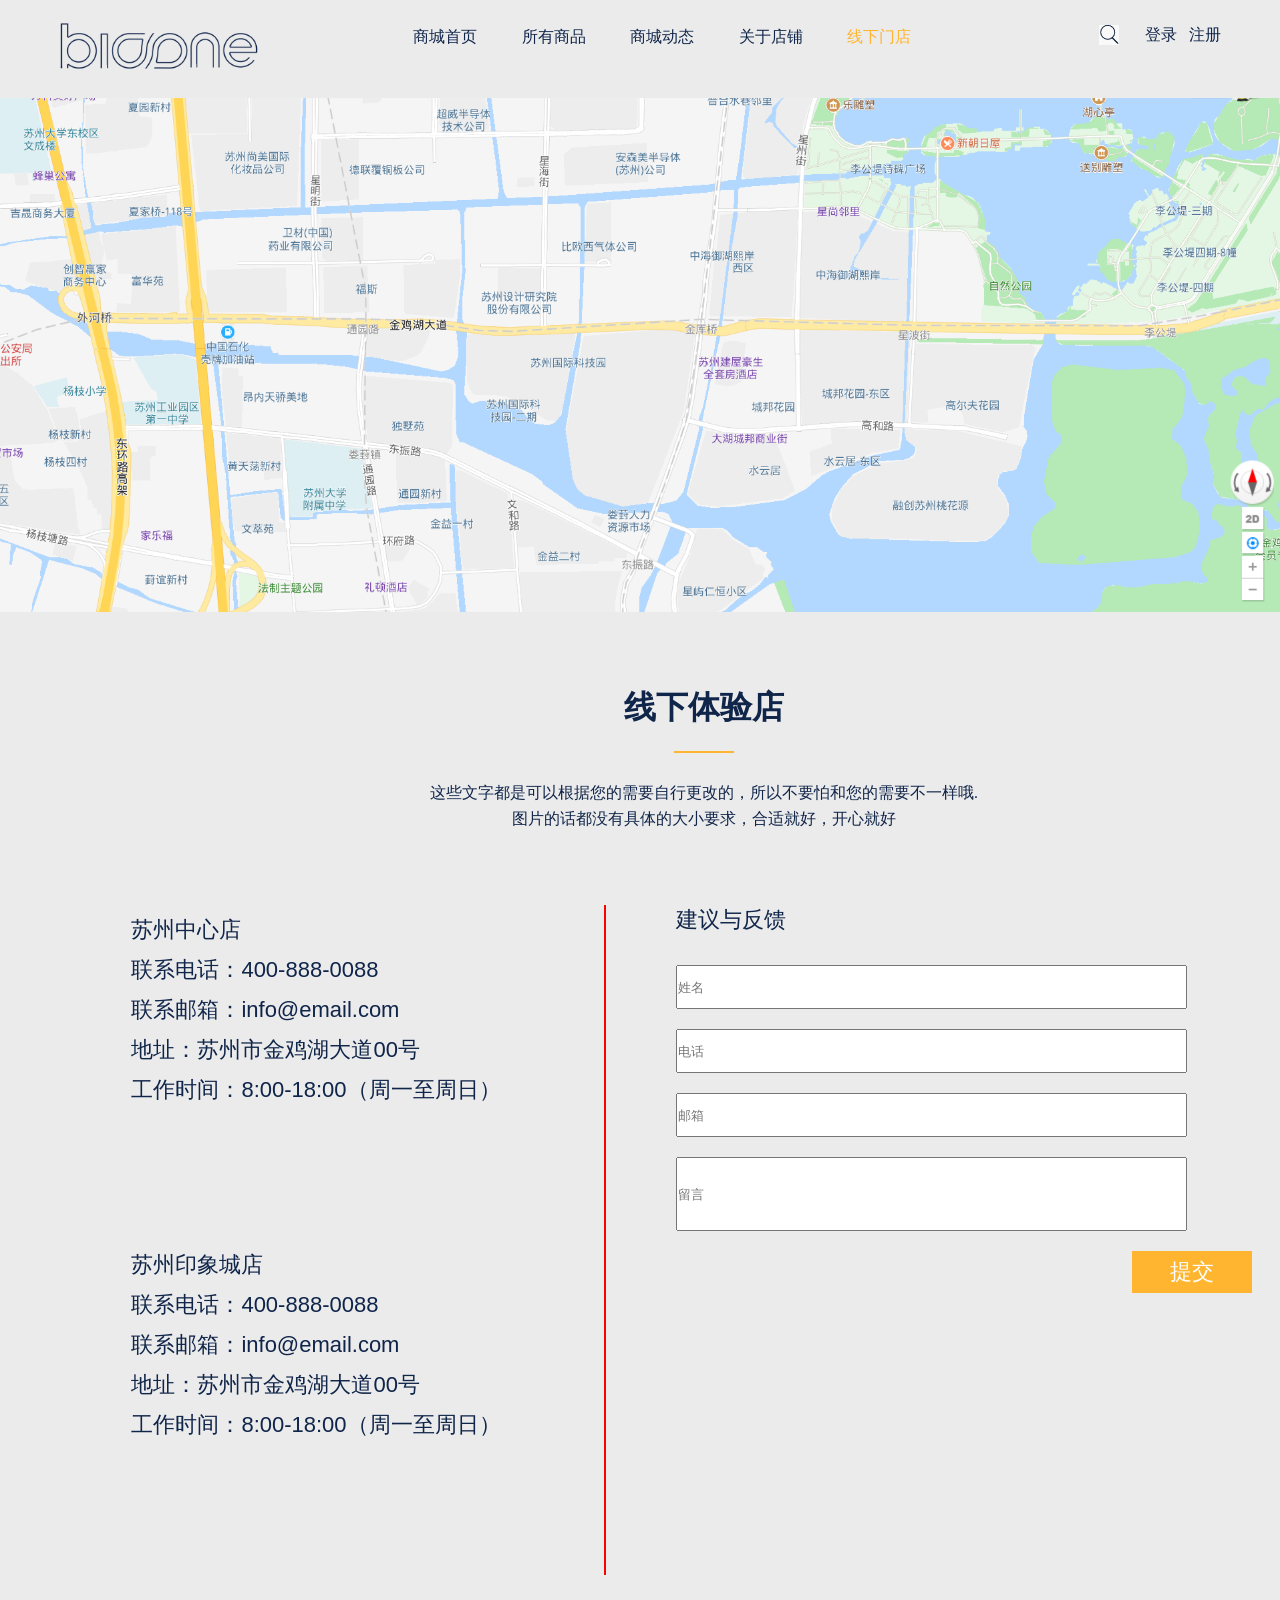
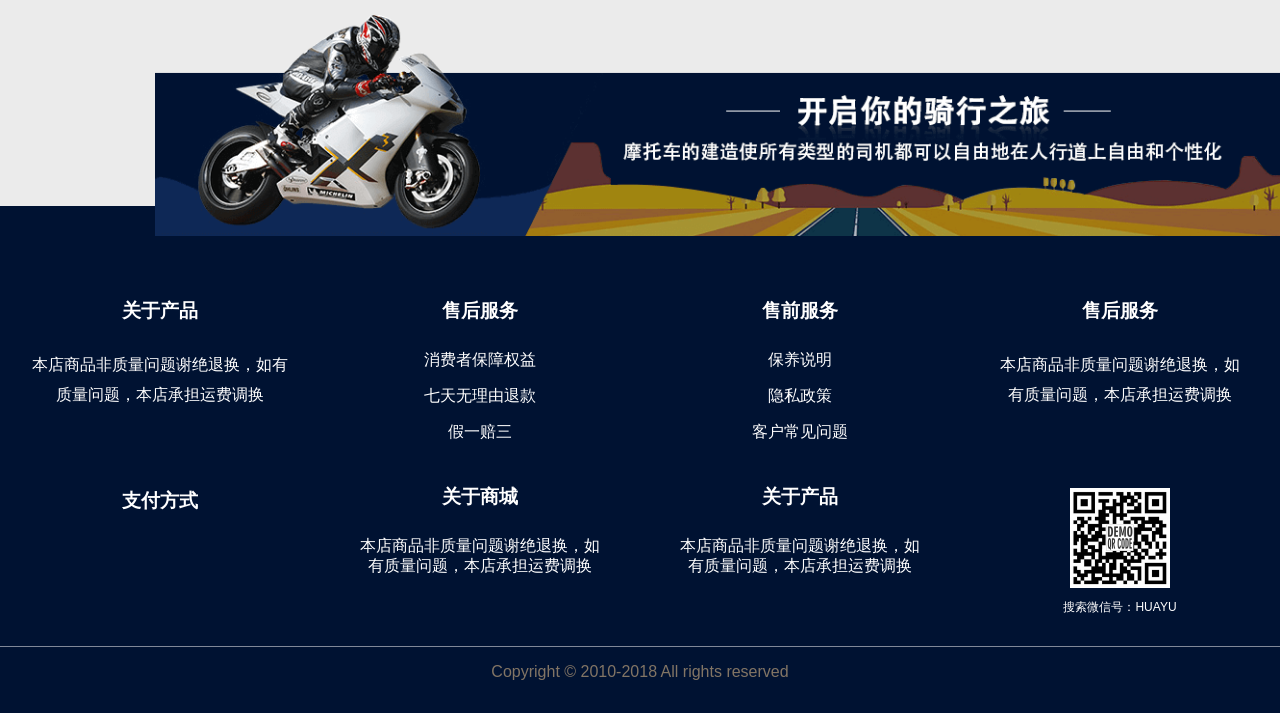
<file: store.html>
<!DOCTYPE html>
<html lang="en">
<head>
    <meta charset="UTF-8">
    <meta name="viewport" content="width=device-width, initial-scale=1.0">
    <meta http-equiv="X-UA-Compatible" content="ie=edge">
    <title>线下门店</title>
    <link rel="stylesheet" href="css/store.css">
</head>
<body>
<!-- header   -->
<div class="header">
        <div class="header_top" id="stop_header">
            <div class="header_top1">
                <a href="#">
                    <img class="header_img" src="img/b9.png">
                </a>
            </div>
            <div class="header_top2">
                <a class="header_top2_a"  href="index.html">商城首页</a>
                <a class="header_top2_a"  href="goods.html">所有商品</a>
                <a class="header_top2_a"  href="message.html">商城动态</a>
                <a class="header_top2_a"  href="shop.html">关于店铺</a>
                <a class="header_top2_a"  href="store.html">线下门店</a>
            </div>
                <div class="header_top3">
                    <div class="header_top301">
                    <img class="header_top3_img" src="img/sousuo.jpg">
                    </div>
                <div class="header_top302">
                    <a href="#">登录</a>
                    <a href="#">注册</a>
                </div>
                </div>
        </div>
        <div class="header_top_one" id="stop_header_one">
            <div class="header_top_m">
                <a href="#">
                    <img src="img/m1.jpg">
                </a>
                
            </div>
            <div class="header_top101">
                    <a href="#">
                        <img class="header_img header_top_one_img"src="img/b9.png">
                    </a>
            </div>
            <div class="header_top301one">
                <a href="#">
                     <img class="header_top3_img" src="img/sousuo.jpg">
                </a>
               
            </div>
    
        </div>
        <div class="side">
                <div class="side1">
                    <div class="side_left">
                        <a href="#">登录</a>
                    </div>
                    <div class="side_right">
                        <a href="#">注册</a>
                    </div>
                </div>
                
                <div class="side_bottom">
                    <ul>
                        <li class="side_bottom_li" id="side_btn">
                            <a href="#">关闭</a>
                        </li>
                        <li class="side_bottom_li">
                            <a href="index.html">商城首页</a>
                        </li>
                        <li class="side_bottom_li">
                            <a href="goods.html">所有商品</a>
                        </li>
                        <li class="side_bottom_li">
                            <a href="message.html">商城动态</a>
                        </li>
                        <li class="side_bottom_li">
                            <a href="shop.html">关于店铺</a>
                        </li>
                        <li class="side_bottom_li">
                            <a href="store.html">线下门店</a>
                        </li>
                    </ul>
                </div>
                <div class="side_verybottom">
                    <ul class="side_verybottom_ul">
                        <li class="side_verybottom_li">
                            <img src="img/p1.jpg">
                        </li>
                        <li class="side_verybottom_li">
                            <img src="img/p2.jpg">
                        </li>
                        <li class="side_verybottom_li">
                            <img src="img/p3.jpg">
                        </li>
                    </ul>
                </div>
        </div>  
</div>
<!-- count -->
<div class="count_photo">
    <img src="img/ditu.png">
</div>
<div class="count1">
    <div class="count1_top">
        <h1>线下体验店</h1>
        <div class="count1_top_span">
            <span></span>
        </div>
    </div>
     <div class="count1_bottom">
        <p>这些文字都是可以根据您的需要自行更改的，所以不要怕和您的需要不一样哦. </p>
    </div>
    <div class="count1_bottom">
        <p>图片的话都没有具体的大小要求，合适就好，开心就好</p>
    </div>   
</div>
<div class="count2">
    <div class="count2_left">
        <div class="count2_left_top">
            <ul>
                <li>苏州中心店</li>
                <li>联系电话：400-888-0088</li>
                <li>联系邮箱：info@email.com</li>
                <li>地址：苏州市金鸡湖大道00号</li>
                <li>工作时间：8:00-18:00（周一至周日）</li>
            </ul>
        </div>
        <div class="count2_left_top">
            <ul>
                <li>苏州印象城店</li>
                <li>联系电话：400-888-0088</li>
                <li>联系邮箱：info@email.com</li>
                <li>地址：苏州市金鸡湖大道00号</li>
                <li>工作时间：8:00-18:00（周一至周日）</li>
            </ul>
        </div>
    </div>
    <div class="count2_box">
    </div>
    <div class="count2_right">
        <div class="count2_right_p">
            <p>建议与反馈</p>
        </div>
        
        <div class="count2_right_inp">
            <input class="inp" type="text" placeholder="姓名">
            <input class="inp" type="text" placeholder="电话">
            <input class="inp" type="text" placeholder="邮箱">
            <input class="inp" type="text" placeholder="留言">
            <div class="sumbit_box">
                <div class="sumbit">
                    <a href="#">提交</a>
                </div>
            </div>
        </div>
        
        
    </div>
</div>


<!-- bottom -->
<div class="bottom_box">
        <div class="bottom_img">
            <img src="img/bottom.png">
        </div>
</div>
    
<div class="bottom">
    <div class="bottom1">
        <h3>关于产品</h3>
        <p>本店商品非质量问题谢绝退换，如有<br/>质量问题，本店承担运费调换</p>
        <div class="bottom101">
            <h3>支付方式</h3>
        </div>
    </div>
    <div class="bottom2">
            <h3>售后服务</h3>
            <p>消费者保障权益</p>
            <p>七天无理由退款</p>
            <p>假一赔三</p>
            <div class="bottom101">
                <h3>关于商城</h3>
                <p>本店商品非质量问题谢绝退换，如<br/>有质量问题，本店承担运费调换</p>
            </div>
    </div>
    <div class="bottom3">
            <h3>售前服务</h3>
            <p>保养说明</p>
            <p>隐私政策</p>
            <p>客户常见问题</p>
            <div class="bottom101">
                <h3>关于产品</h3>
                <p>本店商品非质量问题谢绝退换，如<br/>有质量问题，本店承担运费调换</p>
            </div>
    </div>
    <div class="bottom1">
            <h3>售后服务</h3>
            <p>本店商品非质量问题谢绝退换，如<br/>有质量问题，本店承担运费调换</p>
            <div class="bottom1_img">
                <img src="img/weixin.jpg">
                <p>搜索微信号：HUAYU</p>
            </div>
    </div>
</div>
<!-- The very bottom -->
<div class="very_bottom">
        <p>Copyright © 2010-2018 All rights reserved</p>
</div>
</body>
</html>
<script src="js/jquery-1.8.3.js"></script>
<script src="js/stopHeader.js"></script>
</file>
<file: css/index.css>
@charset "utf-8";
body,p,dl,dd,ul,ol,li,div,h1,h2,h3,h4,h5,h6,form,input,table,tr,td{
	margin:0;
	padding:0;
}
*::selection{
	background: blue;
	color: white;
}
body{
    font-family: "微软雅黑",Arial;
     /* background: #ffffff; */
     /* position: relative; */
}
ul,ol{
	list-style:none;
}
img{
	border: 0;
}
a{
	text-decoration: none;
}
.all{
    width: 100%;
    height: 100%;
  /* background: #001232; */
    /* position: fixed; */
    /* top:0;left:0; */

   
    /* opacity: 0.5; */
    /* z-index: 1111; */
   
}

.header{
    background:url("../img/a1.jpg");
    width: 100%;
    height:818px;
}
.header_top{
    /* width: 100%; */
    display: flex;
    align-items: center;
    justify-content: center;
    z-index: 5;
    /* position:fixed; */
}
.header_img{
    height:48px;
    margin-top: 22px;
}
.header_top2{
    margin-left: 114px;
}
.header_top2_a{
    color:#10254a;
    font-size: 16px;
    margin-left: 40px;
    margin-top: 20px;
}
.header_top2_a:nth-child(1){
    color: #ffb52f;
}
.header_top2_a:hover{
    color: #ffb52f;
}
.header_top3{
    margin-left: 188px;
    display: flex;
}
.header_top3_img{
     margin-right: 18px;

}
.header_top302{
    display: inline;
}
.header_top3 a{
    margin-left: 8px;
    color: #10254a;
}
.header_top_one{
    display:none;
    height: 60px;
    z-index: 5;
}
.header_top101 .header_top_one_img{
    margin-top:0;
}
.side{
    width: 356px;
    height: 100%;
    background: #001232;
    position:fixed;
    left:0;
    top: 0;
    z-index: 10;
    display: none;
    
}
.side1{
    display: flex;
}
.side a {
    color: #ffffff;
    font-size: 20px;
}
.side_left{
    width: 178px;
    height: 62px;
    text-align: center;
    line-height: 62px;
    border: 1px solid #808898;

}
.side_right{
    width: 178px;
    height: 62px;
    text-align: center;
    line-height: 62px;
    border: 1px solid #808898;
}
.side_bottom{
    width: 100%;
    display: flex;
}
.side_bottom_li{
    width: 356px;
    height:50px;
    border-top:1px solid #808898;
    line-height: 50px;
   
}
.side_bottom_li:nth-child(6){
    border-bottom:1px solid #808898;
}
.side_bottom_li a{
    margin-left: 20px;
}
.side_verybottom_ul{
    display: flex;
    justify-content: center;
    margin-top: 30px;
}
.side_verybottom_li{
    display: flex;
    margin-left: 10px;
    
}
.side_bottom_li a{
    transition: all 0.4s linear 0s;
}
.side_bottom_li a:hover{
    padding-left: 20px;
}
.header_bottom{
    margin-top: 60px;
    display: flex;
    justify-content: center;
}

.small_icon{
    width: 100%;
    background: #ffffff;
}
.small_icon_top{
    color: #8f667a;
    display: flex;
    padding-top:18px;
}
.small_icon_top_p{
    margin-top: 25px;
    margin-left: 10%;
    letter-spacing:4px; 
}
.small_icon_bottom{
    width: 90%;
    max-height: 122px;
    display: flex;
    justify-content: center;
    /* margin:0 10%; */
    margin: 0 auto;
  
}
.small_icon_bottom img{
    width: 100%;
    height: 100%;

}

.count1{
    display: flex;
    justify-content:center;
    margin:50px 5%;
    color: #10254a;
    background: #ffffff;
}
.count1_left{
    width: 50%;
    height: 540px;
}
.count1_left h1{
    margin-top:52px;
    font-size: 38px;
}
.count1_left h2{
    font-size: 32px;
    margin-top: 20px;
    font-weight: 100;
}
.count1_left h2 strong{
    color: #ffb52f;
}
.count1_left p{
    color:#3a257f;
    margin-top:28px;
    
    margin-bottom:36px;
}
.count1_left span{

    font-size: 20px;
    font-weight: 600;
}
.count1_left_bottom{
    display: flex;
    margin-top: 14px;
}
.count1_left_img{
    background-color: rgb(255, 181, 47);
    text-align: center;
}
.count1_left_img img{
    width: 40px;
    height: 40px;
}
.count1_left_span{
    line-height: 50px;
    background: #10254a;
    width: 278px;
}
.count1_left_span span{
    color: rgb(239, 239, 239);
    font-size: 28px;
    padding-left: 20px;
}
.count1_right{
    width:41%;
    height: 540px;
}
.box{
    transition:all 1s;
}
.box{
	transform-origin:center;
}
.box:hover{
    transform:rotate(30deg);
}
.count2A{
    width: 100%;
    /* height: 294px; */
    display: flex;
    justify-content:center;
    margin-bottom:50px;
}
.count2{
    width:80%;
    /* max-height: 406px; */
    display: flex;
    justify-content:center;

    background: #ffffff;
}
.count2 a{
    font-size: 32px;
    color: #ffffff;
    position: absolute;
    left: 27%;
    bottom:15% ;
}
.count2_photo{
    width: 33.6%;
    margin:0 2%;
    position: relative;
    overflow: hidden;
}
.count2_photo img{
    width: 100%;
    /* height: 100%; */
}
.count2_photo_img{
    position: absolute;
    left:0;
    top:0;
    transition: all 1s;
}
.count2_photo:hover .count2_photo_img{
	transform:scale(1.1);
}
.count201_photo:hover .count2_photo_img{
	transform:scale(1.1);
}
.count3{
    width: 100%;
    height: 165px;
   text-align: center;
   color:#10254a;
   background: #ffffff;
}
.count3one{
    display: none;
}
.count3 h2{
    font-size: 32px;
}
.count3 p{
    font-size: 14px;
    margin-top:32px; 
}
.count4{
    width: 100%;
    height: 580px;
    display: flex;
    justify-content: center;
    align-items: center;
    background: #ffffff;

}
.count4_left{
    width: 40%;
    position: relative;
}
.count4_left img{
    transition: all 1s;
}
.count4_left img:hover{
	transform:scale(1.1);
}
.count4_left_a{
    width:180px ;
    height:40px ;
    background: #10254a;
    display: flex;
    justify-content: center;
    position: absolute;
    left:-60px;
    top:0;
}
.count4_left_a a{
    margin-top: 10px;
    color: #ffffff;
}
.count4_right{
    width: 40%;
}
.count4_right a{
    color: #10254a;
}
.count4_right_a{
    font-size: 23px;
    margin-bottom: 10px;
}
.count4_right_xia{
    border-bottom: 1px solid #e7e7e7;
}
.count4_right_p{
    margin-top:14px;
    
}
.count4_right_p span{
    font-size: 14px;
    color:#10254a;
}
.count4_right_p .span1{
    font-size: 16px;
    color: #10254a;
    
}
.count4_right_lan{
    margin-top:16px;
}
.count4_right_lan p{
    color: #10254a;
}

.count5{
    background: url(../img/c11.jpg);
    width: 100%;
    height: 846px;
    display: flex;
    justify-content: center;
    align-items: center;
    color: #ffffff;
}
.count5_left img{
    width: 100%;
    height: 100%;
}

.count5_right h4{
    margin-bottom: 44px;
}
.count5_right p{
    font-size: 14px;
}
.count5_right i{
    margin-left: 292px;
}
.count5_right_01{
    display: flex;
    margin-top:30px;
    margin-left: 206px;
}
.count5_right_01 p{
    font-size: 26px;  
}
.count5_right_01 span{
    font-size: 32px;
    color: #ffb52f;
}
.count5_right_box{
    width:166px ;
    height:48px ;
    background: #10254a;
    border: 1px solid #ffffff;
    display: flex;
    justify-content: center;
    align-items: center;
    margin-left: 196px;
    margin-top: 46px;
}
.count5_right_box:hover{
    background: #ffb52f;
}
.count5_right_box a{
    color: #ffffff;
}
.count6{
    width: 100%;
    height: 1000px;
    background: url(../img/c13.jpg);
    color: #10254a;
}
.count601{
    display: flex;
    justify-content: center;
    margin-top: 88px;
    font-size: 34px;
}
.count602{
    display: flex;
    justify-content: center;
    margin-top: 32px;
}
.count603{
    display: flex;
    justify-content: center;
    margin-top: 40px;
}
.count60301{
    width: 100px;
    height: 32px;
    background: #10254a;
    border-radius: 20px;
    display:flex;
    justify-content: center;
    align-items: center;    
}
.count60301:hover{
    background: #ffb52f;
}
.count60302:hover{
    background: #ffb52f;
}
#count60303{
    background: #ffb52f;
}
.count60301 a{
    color: #ffffff;
}
.count60302{
    width: 100px;
    height: 32px;
    background: #10254a;
    border-radius: 20px;
    display:flex;
    justify-content: center;
    align-items: center;
    margin:0 24px;
}
.count60302 a{
    color: #ffffff;
}
.count6_photo{
    width: 100%;
    display: flex;
    flex-wrap: wrap;
    justify-content: center;
    margin-top:38px;
}
.count6_photo01{
    width:25%;
    text-align: center;
    border: 1px solid #e7e7e7;
    transition: all 1s;
    margin:30px 15px;
}
.count6_photo01 img{
    width: 100%;
    height: 100%;
}
.count6_photo01:hover{
    transform: scale(1.1);
}
.count7{
    width: 100%;
    height: 212px;
    display: flex;
    justify-content: center;
    align-items: center;
}
.count701{
    width:166px ;
    height:40px ;
    border: 1px solid #f3f3f3;
    display: flex;
    justify-content: center;
    align-items: center;
    border-radius: 15px;
}
.count701:hover{
    background: #ffb52f;
}
.count7 a{
    color: #10254a;
}
.bottom_box{
    position: relative;
    width: 100%;
    height: 231px;
    display: flex;
    justify-content: center;
    /* margin:0 10%; */
}
.bottom_img{
    max-width: 1180px;
    max-height: 231px;
    
    position: absolute;
    left: 155px;
    top:40px;
}
.bottom_img img{
    width: 100%;
    height: 100%;
}
.bottom{
    width: 100%;
    height: 440px;
    background: #001232;
    display: flex;
    justify-content: center;
    color:#ffffff;
    border-bottom:1px solid #808898;
}
.bottom1{
    width: 22%;
    height: 392px;
    margin:50px 20px 0;
    text-align: center;
}
.bottom1 h3{
    margin-top: 42px;
    margin-bottom: 26px;
}
.bottom1 p{
    margin-bottom: 78px;
    line-height: 30px;
}
.bottom2{
    width: 22%;
    height: 392px;
    margin:50px 20px 0;
    text-align: center;
}
.bottom2 h3{
    margin-top: 42px;
    margin-bottom: 26px;
}
.bottom2 p{
    line-height: 20px;
    margin-bottom: 16px;
}
.bottom3{
    width: 22%;
    height: 392px;
    margin:50px 20px 0;
    text-align: center;
}
.bottom3 h3{
    margin-top: 42px;
    margin-bottom: 26px;
}
.bottom3 p{
    line-height: 20px;
    margin-bottom: 16px;
}
.bottom1_img p{
    font-size: 12px;
}
.very_bottom{
    width: 100%;
    height: 66px;
    background: #001232;
    text-align: center;
    border-bottom: #4d5970;
}
.very_bottom p{
    color: #827565;
    line-height: 50px;
}


@media screen and (max-width: 1110px){
    .header_top{
        display: none;
    }
    .header_top_m img{
        width: 14px;
        height: 14px;
        margin-left: 20px;
    }
    .header_img{
        margin: 0;
    }
    .header_top_one{
        background: #ffffff;
        display: flex;
        justify-content: space-between;
        align-items: center;
    }
   
    .count2_photo{
        margin: 0;
    }
    .count1{
        display: flex;
        flex-direction: column;
    }
    .count1_left{
        width: 100%;
    }
    .count1_right{
        width: 100%;
    }
    .box{
        margin-left: 0;
    }
    .count3{
        display: none;
    }
    .count3one{
        display: block;
        width: 100%;
        height: 165px;
        text-align: center;
        color:#10254a;
        background: #ffffff;
        margin:0 10%;
    }
    .count3one h2{
        font-size: 32px;
    }
    .count3one p{
        font-size: 14px;
        margin-top:32px;
        color:#10254a;
    }
    .count4{
        display: flex;
        flex-direction: column; 
        margin: 0 10%;
    }
    .count4_left_a{
        display: none;
    }
    .count4_left{
        width: 100%;
    }
    .count4_right{
        width: 100%;
    }
    .count5{
        height: 1100px;
        display: flex;
        flex-direction: column; 
    }
    .count5_left{
        width: 100%;
    }
    .count5_left img{
        width: 100%;
    }
    .count5_right{
        width: 100%;
        margin-left:5%;
    }
    .count601{
        width: 100%;
        margin: 0 5%;
    }
    .count602{
        margin: 0 5%;
    }
    .count6_photo{
        margin: 0 5%;
        display: flex;
        flex-wrap: wrap;
    }
    .count6_photo01{
        width:40%;
    }
    .count7{
        margin-top:200px;
    }

    .bottom_img{
        width: 100%;
        position:static;
        margin: 0 5%;
    }
    .bottom{
        display: none;
    }
}



@media screen and (max-width: 840px){
    .header_bottom_img1{
        width: 256px;
        height: 192px;
    }
    .header_img{
        width:100px ;
        height:24px ;
    }
    .header{
        width: 100%;
        height: 328px;
    }
    .count2_photo a{
        font-size: 16px;
    }
}
</file>
<file: css/goods.css>
@charset "utf-8";
body,p,dl,dd,ul,ol,li,div,h1,h2,h3,h4,h5,h6,form,input,table,tr,td{
	margin:0;
	padding:0;
}
*::selection{
	background: blue;
	color: white;
}
body{
	font-family: "微软雅黑",Arial;
	background: #ebebeb;
}
ul,ol{
	list-style:none;
}
img{
	border: 0;
}
a{
	text-decoration: none;
}
.header{
    width: 100%;
    height:98px;
}
.header_top{
    display: flex;
    align-items: center;
    justify-content: center;
}
.header_img{
    height:48px;
    margin-top: 22px;
}
.header_top2{
    margin-left: 114px;
}

.header_top2_a{
    color:#10254a;
    font-size: 16px;
    margin-left: 40px;
    margin-top: 20px;
}
.header_top2_a:nth-child(2){
    color: #ffb52f;
}
.header_top2_a:hover{
    color: #ffb52f;
}
.header_top3{
    margin-left: 188px;
    display: flex;
}
.header_top3_img{
     margin-right: 18px;

}
.header_top302{
    display: inline;
}
.header_top3 a{
    margin-left: 8px;
    color: #10254a;
}
.header_top_one{
    display:none;
    height: 60px;
}
.header_top101 .header_top_one_img{
    margin-top:0;
}

.side{
    width: 356px;
    height: 100%;
    background: #001232;
    position: absolute;
    left:0;
    top: 0;
    z-index: 10;
    display: none;
    
}
.side1{
    display: flex;
}
.side a {
    color: #ffffff;
    font-size: 20px;
}
.side_left{
    width: 178px;
    height: 62px;
    text-align: center;
    line-height: 62px;
    border: 1px solid #808898;

}
.side_right{
    width: 178px;
    height: 62px;
    text-align: center;
    line-height: 62px;
    border: 1px solid #808898;
}
.side_bottom{
    width: 100%;
    display: flex;
}
.side_bottom_li{
    width: 356px;
    height:50px;
    border-top:1px solid #808898;
    line-height: 50px;
   
}
.side_bottom_li:nth-child(6){
    border-bottom:1px solid #808898;
}
.side_bottom_li a{
    margin-left: 20px;
}
.side_verybottom_ul{
    display: flex;
    justify-content: center;
    margin-top: 30px;
}
.side_verybottom_li{
    display: flex;
    margin-left: 10px;
    
}
.side_bottom_li a{
    transition: all 0.4s linear 0s;
}
.side_bottom_li a:hover{
    padding-left: 20px;
}



.header_bottom{
    margin-top: 60px;
    display: flex;
    justify-content: center;
}
.thegoods{
    width: 100%;
    display: flex;
    justify-content: flex-start;
    align-items: center;
    color: #10254a;
    font-weight: 100;
    margin-left: 12%;
    margin-top:60px;
   
}
.thegoods h2{
    font-weight: 100;
}
.lists{
    width: 100%;
    margin-top: 50px;
}
.lists_ul{
    width: 100%;
    display: flex;
    justify-content: flex-start;
    margin-left: 12%;
   
}
.lists_li{
    width: 120px;
    height: 39px;
    background: #001232;
    display: flex;
    justify-content: center;
    align-items: center;
    margin-left: 0.5%;
}
.lists_li a{
    color: #ffffff;
}
.lists_li:hover{
    background: #ffb52f;
}
.lists_one{
    width:100%;
    height: 100%;
    text-align: center;
    display: none;
}
.lists_one_a{
    width: 100%;
    height: 62px;
    background: #001232;
   line-height: 60px;
    margin-bottom:2px;
}
.lists_one_a:hover{
    background: #ffb52f;
}
.lists_one_a a{
    font-size: 22px;
    color: #ffffff;
}


.lists_one_b{
    width: 100%;
    height: 62px;
    background: #001232;
    line-height: 60px;
    margin-bottom: 2px;
    display: none;
}
.lists_one_b:hover{
    background: #ffb52f;
}
.lists_one_b a{
    font-size: 22px;
    color: #ffffff;
}







.count{
    width: 100%;
    display: flex;
    flex-wrap: wrap;
    justify-content: center;
    margin-top:38px;
}
.count6_photo01{
    width:25%;
    text-align: center;
    border: 1px solid #e7e7e7;
    transition: all 1s;
    margin:30px 15px;
}
.count6_photo01 img{
    width: 100%;
    height: 100%;
}
.count6_photo01:hover{
    transform: scale(1.1);
}

/* bottom */
.bottom_box{
    position: relative;
    width: 100%;
    height: 231px;
    display: flex;
    justify-content: center;
}
.bottom_img{
    max-width: 1180px;
    max-height: 231px;
    
    position: absolute;
    left: 155px;
    top:40px;
}
.bottom_img img{
    width: 100%;
    height: 100%;
}
.bottom{
    width: 100%;
    height: 440px;
    background: #001232;
    display: flex;
    justify-content: center;
    color:#ffffff;
    border-bottom:1px solid #808898;
}
.bottom1{
    width: 22%;
    height: 392px;
    margin:50px 20px 0;
    text-align: center;
}
.bottom1 h3{
    margin-top: 42px;
    margin-bottom: 26px;
}
.bottom1 p{
    margin-bottom: 78px;
    line-height: 30px;
}
.bottom2{
    width: 22%;
    height: 392px;
    margin:50px 20px 0;
    text-align: center;
}
.bottom2 h3{
    margin-top: 42px;
    margin-bottom: 26px;
}
.bottom2 p{
    line-height: 20px;
    margin-bottom: 16px;
}
.bottom3{
    width: 22%;
    height: 392px;
    margin:50px 20px 0;
    text-align: center;
}
.bottom3 h3{
    margin-top: 42px;
    margin-bottom: 26px;
}
.bottom3 p{
    line-height: 20px;
    margin-bottom: 16px;
}
.bottom1_img p{
    font-size: 12px;
}
.very_bottom{
    width: 100%;
    height: 66px;
    background: #001232;
    text-align: center;
    border-bottom: #4d5970;
}
.very_bottom p{
    color: #827565;
    line-height: 50px;
}


@media screen and (max-width: 1110px){
    .header_top{
        display: none;
    }
    .header_top_m img{
        width: 14px;
        height: 14px;
        margin-left: 20px;
    }
    .header_top_one{
        background: #ffffff;
        display: flex;
        justify-content: space-between;
        align-items: center;
    }
    .header_img{
        margin: 0;
    }
    .count6_photo{
        margin: 0 5%;
        display: flex;
        flex-wrap: wrap;
    }
    .count6_photo01{
        width:40%;
    }
    .thegoods{
        display: none;
    }
    .lists{
        display: none;
    }
    .lists_one{
        display: block;
        margin: 0 3%;
    }

    .bottom_img{
        width: 100%;
        position:static;
        margin: 0 5%;
    }
    .bottom{
        display: none;
    }
}
</file>
<file: css/message.css>
@charset "utf-8";
body,p,dl,dd,ul,ol,li,div,h1,h2,h3,h4,h5,h6,form,input,table,tr,td{
	margin:0;
	padding:0;
}
*::selection{
	background: blue;
	color: white;
}
body{
	font-family: "微软雅黑",Arial;
	background: #ebebeb;
}
ul,ol{
	list-style:none;
}
img{
	border: 0;
}
a{
	text-decoration: none;
}
.header{
    width: 100%;
    height:98px;
}
.header_top{
    display: flex;
    align-items: center;
    justify-content: center;
}
.header_img{
    height:48px;
    margin-top: 22px;
}
.header_top2{
    margin-left: 114px;
}
.header_top2_a{
    color:#10254a;
    font-size: 16px;
    margin-left: 40px;
    margin-top: 20px;
}
.header_top2_a:nth-child(3){
    color: #ffb52f;
}
.header_top2_a:hover{
    color: #ffb52f;
}
.header_top3{
    margin-left: 188px;
    display: flex;
}
.header_top3_img{
     margin-right: 18px;

}
.header_top302{
    display: inline;
}
.header_top3 a{
    margin-left: 8px;
    color: #10254a;
}
.header_top_one{
    display:none;
    height: 60px;
}
.header_top101 .header_top_one_img{
    margin-top:0;
}
.header_bottom{
    margin-top: 60px;
    display: flex;
    justify-content: center;
}
    
.side{
    width: 356px;
    height: 100%;
    background: #001232;
    position: absolute;
    left:0;
    top: 0;
    z-index: 10;
    display: none;
    
}
.side1{
    display: flex;
}
.side a {
    color: #ffffff;
    font-size: 20px;
}
.side_left{
    width: 178px;
    height: 62px;
    text-align: center;
    line-height: 62px;
    border: 1px solid #808898;

}
.side_right{
    width: 178px;
    height: 62px;
    text-align: center;
    line-height: 62px;
    border: 1px solid #808898;
}
.side_bottom{
    width: 100%;
    display: flex;
}
.side_bottom_li{
    width: 356px;
    height:50px;
    border-top:1px solid #808898;
    line-height: 50px;
   
}
.side_bottom_li:nth-child(6){
    border-bottom:1px solid #808898;
}
.side_bottom_li a{
    margin-left: 20px;
}
.side_verybottom_ul{
    display: flex;
    justify-content: center;
    margin-top: 30px;
}
.side_verybottom_li{
    display: flex;
    margin-left: 10px;
    
}
.side_bottom_li a{
    transition: all 0.4s linear 0s;
}
.side_bottom_li a:hover{
    padding-left: 20px;
}

.thegoods{
    width: 100%;
    display: flex;
    justify-content: flex-start;
    align-items: center;
    color: #10254a;
    font-weight: 100;
    margin-left: 12%;
    margin-top:60px;
   
}
.thegoods h2{
    font-weight: 100;
}
.lists{
    width: 100%;
    margin-top: 50px;
}
.lists_ul{
    width: 100%;
    display: flex;
    justify-content: flex-start;
    margin-left: 12%;
   
}
.lists_li{
    width: 120px;
    height: 39px;
    background: #001232;
    display: flex;
    justify-content: center;
    align-items: center;
    margin-left: 0.5%;
}
.lists_li a{
    color: #ffffff;
}
.lists_li:hover{
    background: #ffb52f;
}
.lists_one{
    width:100%;
    height: 100%;
    display: none;
    text-align: center;
}
.lists_one_a{
    width: 100%;
    height: 62px;
    background: #001232;
    line-height: 60px;
}
.lists_one_a:hover{
    background: #ffb52f;
}
.lists_one_a a{
    font-size: 22px;
    color: #ffffff;
}
.count{
    width: 100%;
    display: flex;
    flex-wrap: wrap;
    justify-content: center;
    margin-top:38px;
    color: #10254a;
}
.count1{
    width:25%;
    text-align: center;
    border: 1px solid #e7e7e7;
    /* transition: all 1s; */
    margin:40px 15px;
}
.count1 a{
    color: #10254a;
}
.count1 h4{
    /* font-weight: 100; */
    font-size: 17px;
}
.count1 img{
    width: 100%;
    height: 100%;
}

/* bottom */
.bottom_box{
    position: relative;
    width: 100%;
    height: 231px;
    display: flex;
    justify-content: center;
}
.bottom_img{
    max-width: 1180px;
    max-height: 231px;
    
    position: absolute;
    left: 155px;
    top:40px;
}
.bottom_img img{
    width: 100%;
    height: 100%;
}
.bottom{
    width: 100%;
    height: 440px;
    background: #001232;
    display: flex;
    justify-content: center;
    color:#ffffff;
    border-bottom:1px solid #808898;
}
.bottom1{
    width: 22%;
    height: 392px;
    margin:50px 20px 0;
    text-align: center;
}
.bottom1 h3{
    margin-top: 42px;
    margin-bottom: 26px;
}
.bottom1 p{
    margin-bottom: 78px;
    line-height: 30px;
}
.bottom2{
    width: 22%;
    height: 392px;
    margin:50px 20px 0;
    text-align: center;
}
.bottom2 h3{
    margin-top: 42px;
    margin-bottom: 26px;
}
.bottom2 p{
    line-height: 20px;
    margin-bottom: 16px;
}
.bottom3{
    width: 22%;
    height: 392px;
    margin:50px 20px 0;
    text-align: center;
}
.bottom3 h3{
    margin-top: 42px;
    margin-bottom: 26px;
}
.bottom3 p{
    line-height: 20px;
    margin-bottom: 16px;
}
.bottom1_img p{
    font-size: 12px;
}
.very_bottom{
    width: 100%;
    height: 66px;
    background: #001232;
    text-align: center;
    border-bottom: #4d5970;
}
.very_bottom p{
    color: #827565;
    line-height: 50px;
}


@media screen and (max-width: 1110px){
    .header_top{
        display: none;
    }
    .header_top_m img{
        width: 14px;
        height: 14px;
        margin-left: 20px;
    }
    .header_top_one{
        background: #ffffff;
        display: flex;
        justify-content: space-between;
        align-items: center;
    }



    .count{
        margin: 0 5%;
        display: flex;
        flex-wrap: wrap;
    }
    .count1{
        width:90%;
    }
    .thegoods{
        display: none;
    }
    .lists{
        display: none;
    }
    .lists_one{
        display: block;
        margin: 0 3%;
    }
    .lists_one_a{
        margin-bottom: 2px;
    }


    .lists_one_b{
        width: 100%;
        height: 62px;
        background: #001232;
        margin-bottom: 2px;
        line-height: 60px;
        display: none;
    }
    .lists_one_b:hover{
        background: #ffb52f;
    }
    .lists_one_b a{
        font-size: 22px;
        color: #ffffff;
    }


    




    .bottom_img{
        width: 100%;
        position:static;
        margin: 0 5%;
    }
    .bottom{
        display: none;
    }
}
</file>
<file: css/shop.css>
@charset "utf-8";
body,p,dl,dd,ul,ol,li,div,h1,h2,h3,h4,h5,h6,form,input,table,tr,td{
	margin:0;
	padding:0;
}
*::selection{
	background: blue;
	color: white;
}
body{
	font-family: "微软雅黑",Arial;
	background: #ebebeb;
}
ul,ol{
	list-style:none;
}
img{
	border: 0;
}
a{
	text-decoration: none;
}
.header{
    width: 100%;
    height:98px;
}
.header_top{
    display: flex;
    align-items: center;
    justify-content: center;
}
.header_img{
    height:48px;
    margin-top: 22px;
}
.header_top2{
    margin-left: 114px;
}
.header_top2_a{
    color:#10254a;
    font-size: 16px;
    margin-left: 40px;
    margin-top: 20px;
}
.header_top2_a:nth-child(4){
    color: #ffb52f;
}
.header_top2_a:hover{
    color: #ffb52f;
}
.header_top3{
    margin-left: 188px;
    display: flex;
}
.header_top3_img{
     margin-right: 18px;

}
.header_top302{
    display: inline;
}
.header_top3 a{
    margin-left: 8px;
    color: #10254a;
}
.header_top_one{
    display:none;
    height: 60px;
}
.header_top101 .header_top_one_img{
    margin-top:0;
}

.side{
    width: 356px;
    height: 100%;
    background: #001232;
    position: absolute;
    left:0;
    top: 0;
    z-index: 10;
    display: none;
    
}
.side1{
    display: flex;
}
.side a {
    color: #ffffff;
    font-size: 20px;
}
.side_left{
    width: 178px;
    height: 62px;
    text-align: center;
    line-height: 62px;
    border: 1px solid #808898;

}
.side_right{
    width: 178px;
    height: 62px;
    text-align: center;
    line-height: 62px;
    border: 1px solid #808898;
}
.side_bottom{
    width: 100%;
    display: flex;
}
.side_bottom_li{
    width: 356px;
    height:50px;
    border-top:1px solid #808898;
    line-height: 50px;
   
}
.side_bottom_li:nth-child(6){
    border-bottom:1px solid #808898;
}
.side_bottom_li a{
    margin-left: 20px;
}
.side_verybottom_ul{
    display: flex;
    justify-content: center;
    margin-top: 30px;
}
.side_verybottom_li{
    display: flex;
    margin-left: 10px;
    
}
.side_bottom_li a{
    transition: all 0.4s linear 0s;
}
.side_bottom_li a:hover{
    padding-left: 20px;
}



.header_bottom{
    margin-top: 60px;
    display: flex;
    justify-content: center;
}



/* count */
.count_photo{
    width: 100%;
    height: 100%;
}
.count_photo img{
    width: 100%;
    height: 100%;
}
.count1{
    width: 100%;
    display: flex;
    margin: 50px 5%;

}
.count1_left{
    width: 35%;
    display: flex;
    justify-content: center; 
}
.count1_left p{
    font-size: 60px;
    color: #ffb52f;
}
.count1_right{
    width: 55%;
    color: #10254a;
}
.count1_right_top{
    color: #10254a;
    font-size: 25px;
}
.count1_right_top p{
    margin-bottom: 20px;
   
}
.count1_right_top span{
    display: block;
    width: 136px;
    height: 1px;
    border-bottom: 2px solid #ffb52f;
}
.count1_right_bottom{
    margin-top: 30px;
}
.count1_right_bottom h1{
    margin-bottom: 20px;
}
.count1_right_bottom p{
    line-height: 30px; 
}



/* bottom */
.bottom_box{
    position: relative;
    width: 100%;
    height: 231px;
    display: flex;
    justify-content: center;
}
.bottom_img{
    max-width: 1180px;
    max-height: 231px;
    
    position: absolute;
    left: 155px;
    top:40px;
}
.bottom_img img{
    width: 100%;
    height: 100%;
}
.bottom{
    width: 100%;
    height: 440px;
    background: #001232;
    display: flex;
    justify-content: center;
    color:#ffffff;
    border-bottom:1px solid #808898;
}
.bottom1{
    width: 22%;
    height: 392px;
    margin:50px 20px 0;
    text-align: center;
}
.bottom1 h3{
    margin-top: 42px;
    margin-bottom: 26px;
}
.bottom1 p{
    margin-bottom: 78px;
    line-height: 30px;
}
.bottom2{
    width: 22%;
    height: 392px;
    margin:50px 20px 0;
    text-align: center;
}
.bottom2 h3{
    margin-top: 42px;
    margin-bottom: 26px;
}
.bottom2 p{
    line-height: 20px;
    margin-bottom: 16px;
}
.bottom3{
    width: 22%;
    height: 392px;
    margin:50px 20px 0;
    text-align: center;
}
.bottom3 h3{
    margin-top: 42px;
    margin-bottom: 26px;
}
.bottom3 p{
    line-height: 20px;
    margin-bottom: 16px;
}
.bottom1_img p{
    font-size: 12px;
}
.very_bottom{
    width: 100%;
    height: 66px;
    background: #001232;
    text-align: center;
    border-bottom: #4d5970;
}
.very_bottom p{
    color: #827565;
    line-height: 50px;
}


@media screen and (max-width: 1110px){
    .header_top{
        display: none;
    }
    .header_top_m img{
        width: 14px;
        height: 14px;
        margin-left: 20px;
    }
    .header_top_one{
        background: #ffffff;
        display: flex;
        justify-content: space-between;
        align-items: center;
    }
    .count1{
        width: 100%;
        display: flex;
        flex-direction: column;
    }
    .count1_left{
        width: 100%;
        display: flex;
        justify-content: flex-start;
    }
    .count1_right{
        width: 100%;
    }





    .bottom_img{
        width: 100%;
        position:static;
        margin: 0 5%;
    }
    .bottom{
        display: none;
    }
}
</file>
<file: css/store.css>
@charset "utf-8";
body,p,dl,dd,ul,ol,li,div,h1,h2,h3,h4,h5,h6,form,input,table,tr,td{
	margin:0;
	padding:0;
}
*::selection{
	background: blue;
	color: white;
}
body{
	font-family: "微软雅黑",Arial;
	background: #ebebeb;
}
ul,ol{
	list-style:none;
}
img{
	border: 0;
}
a{
	text-decoration: none;
}
.header{
    width: 100%;
    height:98px;
}
.header_top{
    display: flex;
    align-items: center;
    justify-content: center;
}
.header_img{
    height:48px;
    margin-top: 22px;
}
.header_top2{
    margin-left: 114px;
}
.header_top2_a{
    color:#10254a;
    font-size: 16px;
    margin-left: 40px;
    margin-top: 20px;
}
.header_top2_a:nth-child(5){
    color: #ffb52f;
}
.header_top2_a:hover{
    color: #ffb52f;
}
.header_top3{
    margin-left: 188px;
    display: flex;
}
.header_top3_img{
     margin-right: 18px;

}
.header_top302{
    display: inline;
}
.header_top3 a{
    margin-left: 8px;
    color: #10254a;
}
.header_top_one{
    display:none;
    height: 60px;
}
.header_top101 .header_top_one_img{
    margin-top:0;
}
.header_bottom{
    margin-top: 60px;
    display: flex;
    justify-content: center;
}

    
.side{
    width: 356px;
    height: 100%;
    background: #001232;
    position: absolute;
    left:0;
    top: 0;
    z-index: 10;
    display: none;
    
}
.side1{
    display: flex;
}
.side a {
    color: #ffffff;
    font-size: 20px;
}
.side_left{
    width: 178px;
    height: 62px;
    text-align: center;
    line-height: 62px;
    border: 1px solid #808898;

}
.side_right{
    width: 178px;
    height: 62px;
    text-align: center;
    line-height: 62px;
    border: 1px solid #808898;
}
.side_bottom{
    width: 100%;
    display: flex;
}
.side_bottom_li{
    width: 356px;
    height:50px;
    border-top:1px solid #808898;
    line-height: 50px;
   
}
.side_bottom_li:nth-child(6){
    border-bottom:1px solid #808898;
}
.side_bottom_li a{
    margin-left: 20px;
}
.side_verybottom_ul{
    display: flex;
    justify-content: center;
    margin-top: 30px;
}
.side_verybottom_li{
    display: flex;
    margin-left: 10px;
    
}
.side_bottom_li a{
    transition: all 0.4s linear 0s;
}
.side_bottom_li a:hover{
    padding-left: 20px;
}



/* count */
.count_photo{
    width: 100%;
    height: 100%;
}
.count_photo img{
    width: 100%;
    height: 100%;
}
.count1{
    width: 100%;
    height: 100%;
    display: flex;
    margin: 70px 5%;
    flex-direction: column;
    align-items: center;
}
.count1_top{
    color: #10254a;
}
.count1_top_span{
    margin-top: 20px;
    margin-bottom: 30px;
    display: flex;
    justify-content: center;
    color: #10254a;
}
.count1_top_span span{
    display: block;
    width: 60px;
    height: 1px;
    border-bottom: 2px solid #ffb52f;
}
.count1_bottom{
    color: #10254a;
    margin-bottom: 5px;
}
.count2{
    width: 100%;
    height: 100%;
    display: flex;
    justify-content: center;
}
.count2_left{
    width: 45%;
    display: flex;
    flex-direction: column;
}
.count2_left_top{
    width: 100%;
    height: 100%;
    display: flex;
    justify-content: center;
}
.count2_left li{
    color: #10254a;
    font-size: 22px;
    margin: 10px 0;
}
.count2_box{
    width: 2px;
    height: 670px;
    background: red;
}
.count2_right{
    width: 45%;
    display: flex;
    flex-direction: column;
    color: #10254a;
    font-size: 22px;
    margin-left: 70px;
}
.count2_right_p{
    display: flex;
    justify-content: flex-start;
    margin-bottom: 30px;
    
}
.count2_right_inp{
    width: 100%;
}
.inp{
    width: 88%;
    height: 40px;
    margin-bottom: 20px;
}
.inp:nth-child(4){
    height: 70px;
}
.sumbit_box{
    width: 100%;
    height: 100%;
    display: flex;
    justify-content: flex-end;
}
.sumbit{
    width: 120px;
    height:42px;
    background: #ffb52f;
    display: flex;
    justify-content: center;
    align-items: center;
}
.sumbit a{
    color: #ffffff;
}

/* bottom */
.bottom_box{
    position: relative;
    width: 100%;
    height: 231px;
    display: flex;
    justify-content: center;
}
.bottom_img{
    max-width: 1180px;
    max-height: 231px;
    
    position: absolute;
    left: 155px;
    top:40px;
}
.bottom_img img{
    width: 100%;
    height: 100%;
}
.bottom{
    width: 100%;
    height: 440px;
    background: #001232;
    display: flex;
    justify-content: center;
    color:#ffffff;
    border-bottom:1px solid #808898;
}
.bottom1{
    width: 22%;
    height: 392px;
    margin:50px 20px 0;
    text-align: center;
}
.bottom1 h3{
    margin-top: 42px;
    margin-bottom: 26px;
}
.bottom1 p{
    margin-bottom: 78px;
    line-height: 30px;
}
.bottom2{
    width: 22%;
    height: 392px;
    margin:50px 20px 0;
    text-align: center;
}
.bottom2 h3{
    margin-top: 42px;
    margin-bottom: 26px;
}
.bottom2 p{
    line-height: 20px;
    margin-bottom: 16px;
}
.bottom3{
    width: 22%;
    height: 392px;
    margin:50px 20px 0;
    text-align: center;
}
.bottom3 h3{
    margin-top: 42px;
    margin-bottom: 26px;
}
.bottom3 p{
    line-height: 20px;
    margin-bottom: 16px;
}
.bottom1_img p{
    font-size: 12px;
}
.very_bottom{
    width: 100%;
    height: 66px;
    background: #001232;
    text-align: center;
    border-bottom: #4d5970;
}
.very_bottom p{
    color: #827565;
    line-height: 50px;
}


@media screen and (max-width: 1110px){
    .header_top{
        display: none;
    }
    .header_top_m img{
        width: 14px;
        height: 14px;
        margin-left: 20px;
    }
    .header_top_one{
        background: #ffffff;
        display: flex;
        justify-content: space-between;
        align-items: center;
    }
    .count2{
        width: 100%;
        display: flex;
        flex-direction: column;
        align-content: center;
    }

    .count2_left{
        width: 100%;
    }
    .count2_box{
        display: none;
    }
    .count2_right{
        width: 100%;
        margin-left: 3%;
    }
    .inp{
        width: 100%;
    }



    .bottom_img{
        width: 100%;
        position:static;
        margin: 0 5%;
    }
    .bottom{
        display: none;
    }
}
</file>
